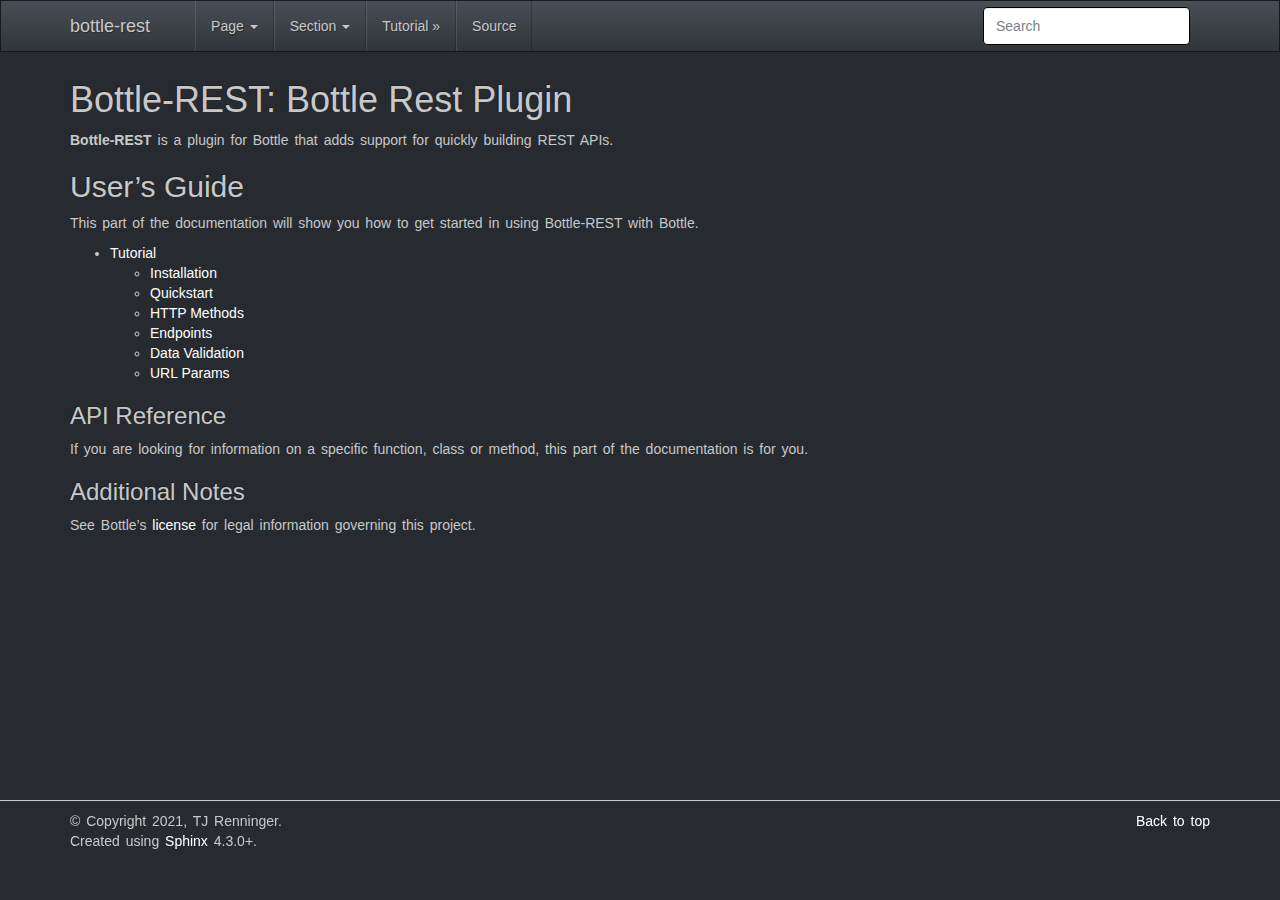
<file: docs/_build/html/index.html>
<!DOCTYPE html>

<html>
  <head>
    <meta charset="utf-8" />
    <meta name="viewport" content="width=device-width, initial-scale=1.0" /><meta name="generator" content="Docutils 0.17.1: http://docutils.sourceforge.net/" />

    <title>Bottle-REST: Bottle Rest Plugin &#8212; bottle-rest  documentation</title>
    <link rel="stylesheet" type="text/css" href="_static/pygments.css" />
    <link rel="stylesheet" type="text/css" href="_static/bootstrap-sphinx.css" />
    <link rel="stylesheet" type="text/css" href="_static/style.css" />
    <script data-url_root="./" id="documentation_options" src="_static/documentation_options.js"></script>
    <script src="_static/jquery.js"></script>
    <script src="_static/underscore.js"></script>
    <script src="_static/doctools.js"></script>
    <link rel="index" title="Index" href="genindex.html" />
    <link rel="search" title="Search" href="search.html" />
    <link rel="next" title="Tutorial" href="tutorial.html" />
<meta charset='utf-8'>
<meta http-equiv='X-UA-Compatible' content='IE=edge,chrome=1'>
<meta name='viewport' content='width=device-width, initial-scale=1.0, maximum-scale=1'>
<meta name="apple-mobile-web-app-capable" content="yes">
<script type="text/javascript" src="_static/js/jquery-1.12.4.min.js "></script>
<script type="text/javascript" src="_static/js/jquery-fix.js "></script>
<script type="text/javascript" src="_static/bootstrap-3.4.1/js/bootstrap.min.js "></script>
<script type="text/javascript" src="_static/bootstrap-sphinx.js "></script>

  </head><body>

  <div id="navbar" class="navbar navbar-default navbar-fixed-top">
    <div class="container">
      <div class="navbar-header">
        <!-- .btn-navbar is used as the toggle for collapsed navbar content -->
        <button type="button" class="navbar-toggle" data-toggle="collapse" data-target=".nav-collapse">
          <span class="icon-bar"></span>
          <span class="icon-bar"></span>
          <span class="icon-bar"></span>
        </button>
        <a class="navbar-brand" href="#">
          bottle-rest</a>
        <span class="navbar-text navbar-version pull-left"><b></b></span>
      </div>

        <div class="collapse navbar-collapse nav-collapse">
          <ul class="nav navbar-nav">
            
            
              <li class="dropdown globaltoc-container">
  <a role="button"
     id="dLabelGlobalToc"
     data-toggle="dropdown"
     data-target="#"
     href="#">Page <b class="caret"></b></a>
  <ul class="dropdown-menu globaltoc"
      role="menu"
      aria-labelledby="dLabelGlobalToc"><ul>
<li class="toctree-l1"><a class="reference internal" href="tutorial.html">Tutorial</a></li>
</ul>
</ul>
</li>
              
                <li class="dropdown">
  <a role="button"
     id="dLabelLocalToc"
     data-toggle="dropdown"
     data-target="#"
     href="#">Section <b class="caret"></b></a>
  <ul class="dropdown-menu localtoc"
      role="menu"
      aria-labelledby="dLabelLocalToc"><ul>
<li><a class="reference internal" href="#">Bottle-REST: Bottle Rest Plugin</a><ul>
<li><a class="reference internal" href="#user-s-guide">User’s Guide</a><ul>
<li><a class="reference internal" href="#api-reference">API Reference</a></li>
<li><a class="reference internal" href="#additional-notes">Additional Notes</a></li>
</ul>
</li>
</ul>
</li>
</ul>
</ul>
</li>
              
            
            
              
                
  <li>
    <a href="tutorial.html" title="Next Chapter: Tutorial"><span class="glyphicon glyphicon-chevron-right visible-sm"></span><span class="hidden-sm hidden-tablet">Tutorial &raquo;</span>
    </a>
  </li>
              
            
            
            
            
              <li class="hidden-sm">
<div id="sourcelink">
  <a href="_sources/index.rst.txt"
     rel="nofollow">Source</a>
</div></li>
            
          </ul>

          
            
<form class="navbar-form navbar-right" action="search.html" method="get">
 <div class="form-group">
  <input type="text" name="q" class="form-control" placeholder="Search" />
 </div>
  <input type="hidden" name="check_keywords" value="yes" />
  <input type="hidden" name="area" value="default" />
</form>
          
        </div>
    </div>
  </div>

<div class="container">
  <div class="row">
    <div class="body col-md-12 content" role="main">
      
  <section id="bottle-rest-bottle-rest-plugin">
<h1>Bottle-REST: Bottle Rest Plugin<a class="headerlink" href="#bottle-rest-bottle-rest-plugin" title="Permalink to this headline">¶</a></h1>
<p class="linemarker linemarker-9"><strong>Bottle-REST</strong> is a plugin for Bottle that adds support for quickly building REST APIs.</p>
<section id="user-s-guide">
<h2>User’s Guide<a class="headerlink" href="#user-s-guide" title="Permalink to this headline">¶</a></h2>
<p class="linemarker linemarker-14">This part of the documentation will show you how to get started in using
Bottle-REST with Bottle.</p>
<div class="toctree-wrapper compound">
<ul>
<li class="toctree-l1"><a class="reference internal" href="tutorial.html">Tutorial</a><ul>
<li class="toctree-l2"><a class="reference internal" href="tutorial.html#installation">Installation</a></li>
<li class="toctree-l2"><a class="reference internal" href="tutorial.html#quickstart">Quickstart</a></li>
<li class="toctree-l2"><a class="reference internal" href="tutorial.html#http-methods">HTTP Methods</a></li>
<li class="toctree-l2"><a class="reference internal" href="tutorial.html#endpoints">Endpoints</a></li>
<li class="toctree-l2"><a class="reference internal" href="tutorial.html#data-validation">Data Validation</a></li>
<li class="toctree-l2"><a class="reference internal" href="tutorial.html#url-params">URL Params</a></li>
</ul>
</li>
</ul>
</div>
<section id="api-reference">
<h3>API Reference<a class="headerlink" href="#api-reference" title="Permalink to this headline">¶</a></h3>
<p class="linemarker linemarker-25">If you are looking for information on a specific function, class or
method, this part of the documentation is for you.</p>
<div class="toctree-wrapper compound">
</div>
</section>
<section id="additional-notes">
<h3>Additional Notes<a class="headerlink" href="#additional-notes" title="Permalink to this headline">¶</a></h3>
<p class="linemarker linemarker-36">See Bottle’s <a class="reference external" href="https://bottlepy.org/docs/dev/#license">license</a> for legal information governing this project.</p>
<div class="toctree-wrapper compound">
</div>
</section>
</section>
</section>


    </div>
      
  </div>
</div>
<footer class="footer">
  <div class="container">
    <p class="pull-right">
      <a href="#">Back to top</a>
      
    </p>
    <p>
        &copy; Copyright 2021, TJ Renninger.<br/>
      Created using <a href="http://sphinx-doc.org/">Sphinx</a> 4.3.0+.<br/>
    </p>
  </div>
</footer>
  </body>
</html>
</file>
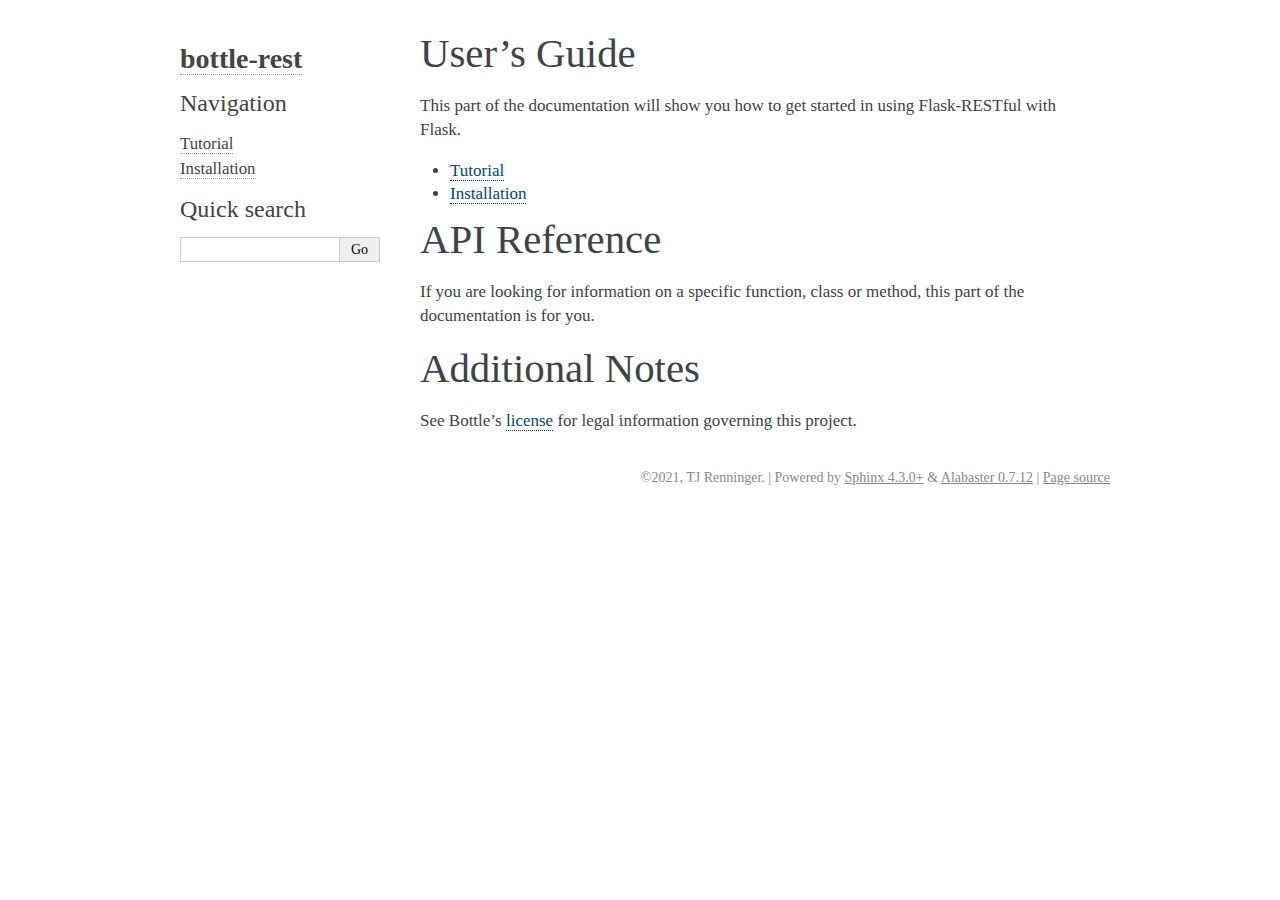
<file: docs/_build/html/contents.html>
<!DOCTYPE html>

<html>
  <head>
    <meta charset="utf-8" />
    <meta name="viewport" content="width=device-width, initial-scale=1.0" /><meta name="generator" content="Docutils 0.17.1: http://docutils.sourceforge.net/" />

    <title>User’s Guide &#8212; bottle-rest  documentation</title>
    <link rel="stylesheet" type="text/css" href="_static/pygments.css" />
    <link rel="stylesheet" type="text/css" href="_static/alabaster.css" />
    <script data-url_root="./" id="documentation_options" src="_static/documentation_options.js"></script>
    <script src="_static/jquery.js"></script>
    <script src="_static/underscore.js"></script>
    <script src="_static/doctools.js"></script>
    <link rel="index" title="Index" href="genindex.html" />
    <link rel="search" title="Search" href="search.html" />
   
  <link rel="stylesheet" href="_static/custom.css" type="text/css" />
  
  
  <meta name="viewport" content="width=device-width, initial-scale=0.9, maximum-scale=0.9" />

  </head><body>
  

    <div class="document">
      <div class="documentwrapper">
        <div class="bodywrapper">
          

          <div class="body" role="main">
            
  <section id="user-s-guide">
<h1>User’s Guide<a class="headerlink" href="#user-s-guide" title="Permalink to this headline">¶</a></h1>
<p>This part of the documentation will show you how to get started in using
Flask-RESTful with Flask.</p>
<div class="toctree-wrapper compound">
<ul>
<li class="toctree-l1"><a class="reference internal" href="tutorial.html">Tutorial</a></li>
<li class="toctree-l1"><a class="reference internal" href="tutorial.html#installation">Installation</a></li>
</ul>
</div>
</section>
<section id="api-reference">
<h1>API Reference<a class="headerlink" href="#api-reference" title="Permalink to this headline">¶</a></h1>
<p>If you are looking for information on a specific function, class or
method, this part of the documentation is for you.</p>
<div class="toctree-wrapper compound">
</div>
</section>
<section id="additional-notes">
<h1>Additional Notes<a class="headerlink" href="#additional-notes" title="Permalink to this headline">¶</a></h1>
<p>See Bottle’s <a class="reference external" href="https://bottlepy.org/docs/dev/#license">license</a> for legal information governing this project.</p>
<div class="toctree-wrapper compound">
</div>
</section>


          </div>
          
        </div>
      </div>
      <div class="sphinxsidebar" role="navigation" aria-label="main navigation">
        <div class="sphinxsidebarwrapper">
<h1 class="logo"><a href="index.html">bottle-rest</a></h1>








<h3>Navigation</h3>
<ul>
<li class="toctree-l1"><a class="reference internal" href="tutorial.html">Tutorial</a></li>
<li class="toctree-l1"><a class="reference internal" href="tutorial.html#installation">Installation</a></li>
</ul>

<div class="relations">
<h3>Related Topics</h3>
<ul>
  <li><a href="index.html">Documentation overview</a><ul>
  </ul></li>
</ul>
</div>
<div id="searchbox" style="display: none" role="search">
  <h3 id="searchlabel">Quick search</h3>
    <div class="searchformwrapper">
    <form class="search" action="search.html" method="get">
      <input type="text" name="q" aria-labelledby="searchlabel" autocomplete="off" autocorrect="off" autocapitalize="off" spellcheck="false"/>
      <input type="submit" value="Go" />
    </form>
    </div>
</div>
<script>$('#searchbox').show(0);</script>








        </div>
      </div>
      <div class="clearer"></div>
    </div>
    <div class="footer">
      &copy;2021, TJ Renninger.
      
      |
      Powered by <a href="http://sphinx-doc.org/">Sphinx 4.3.0+</a>
      &amp; <a href="https://github.com/bitprophet/alabaster">Alabaster 0.7.12</a>
      
      |
      <a href="_sources/contents.rst.txt"
          rel="nofollow">Page source</a>
    </div>

    

    
  </body>
</html>
</file>
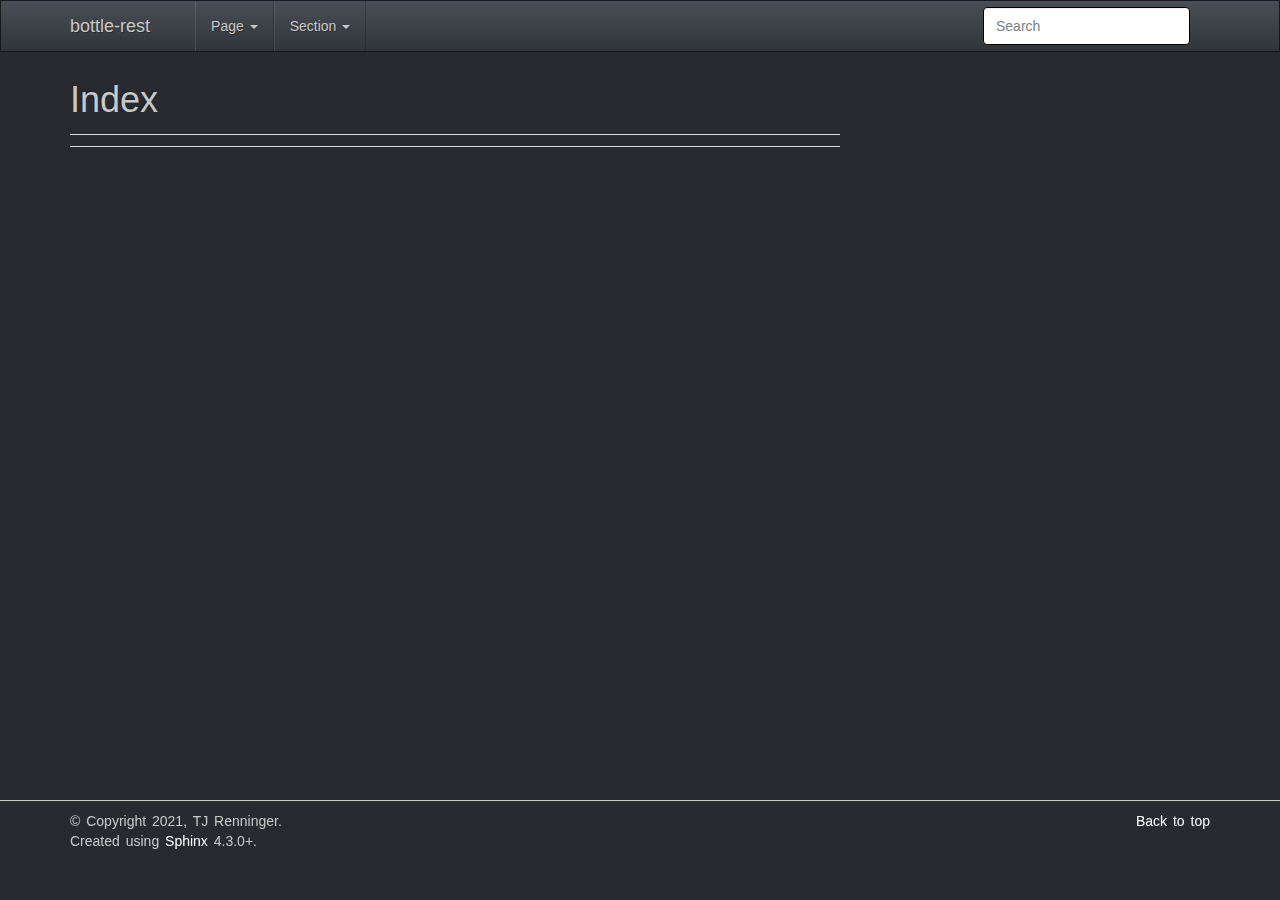
<file: docs/_build/html/genindex.html>
<!DOCTYPE html>

<html>
  <head>
    <meta charset="utf-8" />
    <meta name="viewport" content="width=device-width, initial-scale=1.0" />
    <title>Index &#8212; bottle-rest  documentation</title>
    <link rel="stylesheet" type="text/css" href="_static/pygments.css" />
    <link rel="stylesheet" type="text/css" href="_static/bootstrap-sphinx.css" />
    <link rel="stylesheet" type="text/css" href="_static/style.css" />
    <script data-url_root="./" id="documentation_options" src="_static/documentation_options.js"></script>
    <script src="_static/jquery.js"></script>
    <script src="_static/underscore.js"></script>
    <script src="_static/doctools.js"></script>
    <link rel="index" title="Index" href="#" />
    <link rel="search" title="Search" href="search.html" />
<meta charset='utf-8'>
<meta http-equiv='X-UA-Compatible' content='IE=edge,chrome=1'>
<meta name='viewport' content='width=device-width, initial-scale=1.0, maximum-scale=1'>
<meta name="apple-mobile-web-app-capable" content="yes">
<script type="text/javascript" src="_static/js/jquery-1.12.4.min.js "></script>
<script type="text/javascript" src="_static/js/jquery-fix.js "></script>
<script type="text/javascript" src="_static/bootstrap-3.4.1/js/bootstrap.min.js "></script>
<script type="text/javascript" src="_static/bootstrap-sphinx.js "></script>

  </head><body>

  <div id="navbar" class="navbar navbar-default navbar-fixed-top">
    <div class="container">
      <div class="navbar-header">
        <!-- .btn-navbar is used as the toggle for collapsed navbar content -->
        <button type="button" class="navbar-toggle" data-toggle="collapse" data-target=".nav-collapse">
          <span class="icon-bar"></span>
          <span class="icon-bar"></span>
          <span class="icon-bar"></span>
        </button>
        <a class="navbar-brand" href="index.html">
          bottle-rest</a>
        <span class="navbar-text navbar-version pull-left"><b></b></span>
      </div>

        <div class="collapse navbar-collapse nav-collapse">
          <ul class="nav navbar-nav">
            
            
              <li class="dropdown globaltoc-container">
  <a role="button"
     id="dLabelGlobalToc"
     data-toggle="dropdown"
     data-target="#"
     href="index.html">Page <b class="caret"></b></a>
  <ul class="dropdown-menu globaltoc"
      role="menu"
      aria-labelledby="dLabelGlobalToc"><ul>
<li class="toctree-l1"><a class="reference internal" href="tutorial.html">Tutorial</a></li>
</ul>
</ul>
</li>
              
                <li class="dropdown">
  <a role="button"
     id="dLabelLocalToc"
     data-toggle="dropdown"
     data-target="#"
     href="#">Section <b class="caret"></b></a>
  <ul class="dropdown-menu localtoc"
      role="menu"
      aria-labelledby="dLabelLocalToc"></ul>
</li>
              
            
            
              
                
              
            
            
            
            
              <li class="hidden-sm"></li>
            
          </ul>

          
            
<form class="navbar-form navbar-right" action="search.html" method="get">
 <div class="form-group">
  <input type="text" name="q" class="form-control" placeholder="Search" />
 </div>
  <input type="hidden" name="check_keywords" value="yes" />
  <input type="hidden" name="area" value="default" />
</form>
          
        </div>
    </div>
  </div>

<div class="container">
  <div class="row">
    <div class="body col-md-12 content" role="main">
      

<h1 id="index">Index</h1>

<div class="genindex-jumpbox">
 
</div>


    </div>
      
  </div>
</div>
<footer class="footer">
  <div class="container">
    <p class="pull-right">
      <a href="#">Back to top</a>
      
    </p>
    <p>
        &copy; Copyright 2021, TJ Renninger.<br/>
      Created using <a href="http://sphinx-doc.org/">Sphinx</a> 4.3.0+.<br/>
    </p>
  </div>
</footer>
  </body>
</html>
</file>
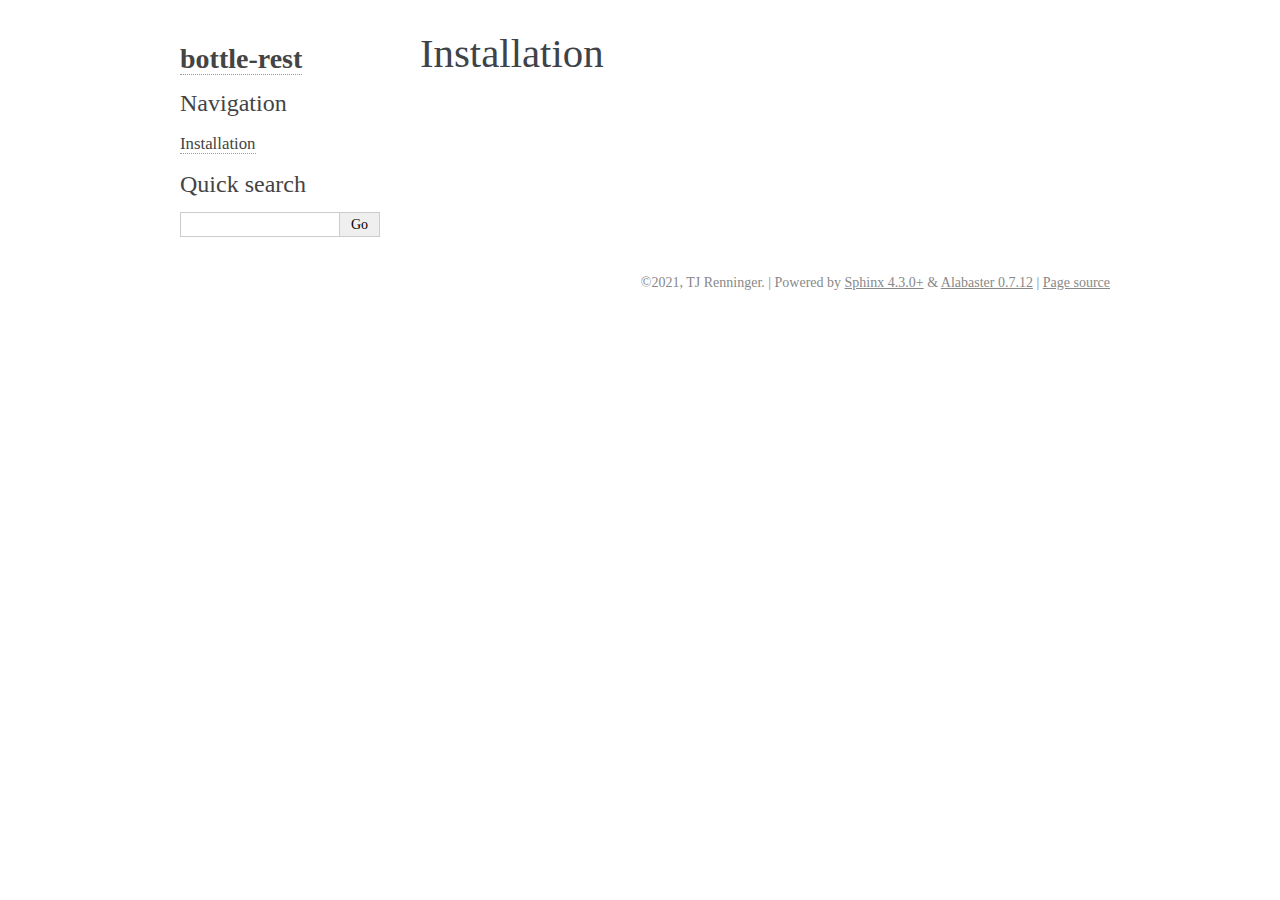
<file: docs/_build/html/installation.html>
<!DOCTYPE html>

<html>
  <head>
    <meta charset="utf-8" />
    <meta name="viewport" content="width=device-width, initial-scale=1.0" /><meta name="generator" content="Docutils 0.17.1: http://docutils.sourceforge.net/" />

    <title>Installation &#8212; bottle-rest  documentation</title>
    <link rel="stylesheet" type="text/css" href="_static/pygments.css" />
    <link rel="stylesheet" type="text/css" href="_static/alabaster.css" />
    <script data-url_root="./" id="documentation_options" src="_static/documentation_options.js"></script>
    <script src="_static/jquery.js"></script>
    <script src="_static/underscore.js"></script>
    <script src="_static/doctools.js"></script>
    <link rel="index" title="Index" href="genindex.html" />
    <link rel="search" title="Search" href="search.html" />
    <link rel="prev" title="Bottle-REST: Bottle Rest Plugin" href="index.html" />
   
  <link rel="stylesheet" href="_static/custom.css" type="text/css" />
  
  
  <meta name="viewport" content="width=device-width, initial-scale=0.9, maximum-scale=0.9" />

  </head><body>
  

    <div class="document">
      <div class="documentwrapper">
        <div class="bodywrapper">
          

          <div class="body" role="main">
            
  <section id="installation">
<h1>Installation<a class="headerlink" href="#installation" title="Permalink to this headline">¶</a></h1>
</section>


          </div>
          
        </div>
      </div>
      <div class="sphinxsidebar" role="navigation" aria-label="main navigation">
        <div class="sphinxsidebarwrapper">
<h1 class="logo"><a href="index.html">bottle-rest</a></h1>








<h3>Navigation</h3>
<ul class="current">
<li class="toctree-l1 current"><a class="current reference internal" href="#">Installation</a></li>
</ul>

<div class="relations">
<h3>Related Topics</h3>
<ul>
  <li><a href="index.html">Documentation overview</a><ul>
      <li>Previous: <a href="index.html" title="previous chapter">Bottle-REST: Bottle Rest Plugin</a></li>
  </ul></li>
</ul>
</div>
<div id="searchbox" style="display: none" role="search">
  <h3 id="searchlabel">Quick search</h3>
    <div class="searchformwrapper">
    <form class="search" action="search.html" method="get">
      <input type="text" name="q" aria-labelledby="searchlabel" autocomplete="off" autocorrect="off" autocapitalize="off" spellcheck="false"/>
      <input type="submit" value="Go" />
    </form>
    </div>
</div>
<script>$('#searchbox').show(0);</script>








        </div>
      </div>
      <div class="clearer"></div>
    </div>
    <div class="footer">
      &copy;2021, TJ Renninger.
      
      |
      Powered by <a href="http://sphinx-doc.org/">Sphinx 4.3.0+</a>
      &amp; <a href="https://github.com/bitprophet/alabaster">Alabaster 0.7.12</a>
      
      |
      <a href="_sources/installation.rst.txt"
          rel="nofollow">Page source</a>
    </div>

    

    
  </body>
</html>
</file>
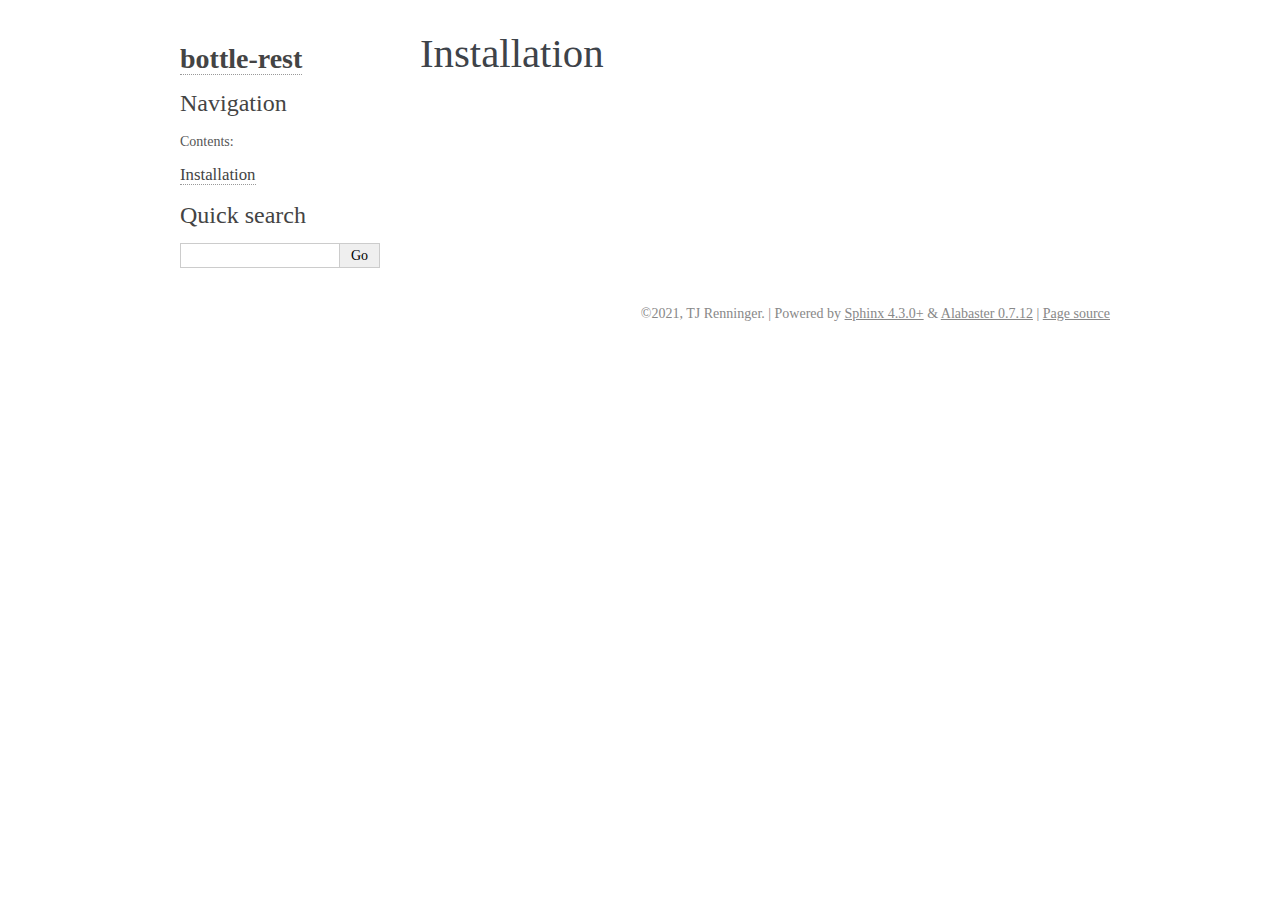
<file: docs/_build/html/Installation.html>
<!DOCTYPE html>

<html>
  <head>
    <meta charset="utf-8" />
    <meta name="viewport" content="width=device-width, initial-scale=1.0" /><meta name="generator" content="Docutils 0.17.1: http://docutils.sourceforge.net/" />

    <title>Installation &#8212; bottle-rest  documentation</title>
    <link rel="stylesheet" type="text/css" href="_static/pygments.css" />
    <link rel="stylesheet" type="text/css" href="_static/alabaster.css" />
    <script data-url_root="./" id="documentation_options" src="_static/documentation_options.js"></script>
    <script src="_static/jquery.js"></script>
    <script src="_static/underscore.js"></script>
    <script src="_static/doctools.js"></script>
    <link rel="index" title="Index" href="genindex.html" />
    <link rel="search" title="Search" href="search.html" />
    <link rel="prev" title="Bottle-REST: Bottle Rest Pluging" href="index.html" />
   
  <link rel="stylesheet" href="_static/custom.css" type="text/css" />
  
  
  <meta name="viewport" content="width=device-width, initial-scale=0.9, maximum-scale=0.9" />

  </head><body>
  

    <div class="document">
      <div class="documentwrapper">
        <div class="bodywrapper">
          

          <div class="body" role="main">
            
  <section id="installation">
<h1>Installation<a class="headerlink" href="#installation" title="Permalink to this headline">¶</a></h1>
</section>


          </div>
          
        </div>
      </div>
      <div class="sphinxsidebar" role="navigation" aria-label="main navigation">
        <div class="sphinxsidebarwrapper">
<h1 class="logo"><a href="index.html">bottle-rest</a></h1>








<h3>Navigation</h3>
<p class="caption" role="heading"><span class="caption-text">Contents:</span></p>
<ul class="current">
<li class="toctree-l1 current"><a class="current reference internal" href="#">Installation</a></li>
</ul>

<div class="relations">
<h3>Related Topics</h3>
<ul>
  <li><a href="index.html">Documentation overview</a><ul>
      <li>Previous: <a href="index.html" title="previous chapter">Bottle-REST: Bottle Rest Pluging</a></li>
  </ul></li>
</ul>
</div>
<div id="searchbox" style="display: none" role="search">
  <h3 id="searchlabel">Quick search</h3>
    <div class="searchformwrapper">
    <form class="search" action="search.html" method="get">
      <input type="text" name="q" aria-labelledby="searchlabel" autocomplete="off" autocorrect="off" autocapitalize="off" spellcheck="false"/>
      <input type="submit" value="Go" />
    </form>
    </div>
</div>
<script>$('#searchbox').show(0);</script>








        </div>
      </div>
      <div class="clearer"></div>
    </div>
    <div class="footer">
      &copy;2021, TJ Renninger.
      
      |
      Powered by <a href="http://sphinx-doc.org/">Sphinx 4.3.0+</a>
      &amp; <a href="https://github.com/bitprophet/alabaster">Alabaster 0.7.12</a>
      
      |
      <a href="_sources/Installation.rst.txt"
          rel="nofollow">Page source</a>
    </div>

    

    
  </body>
</html>
</file>
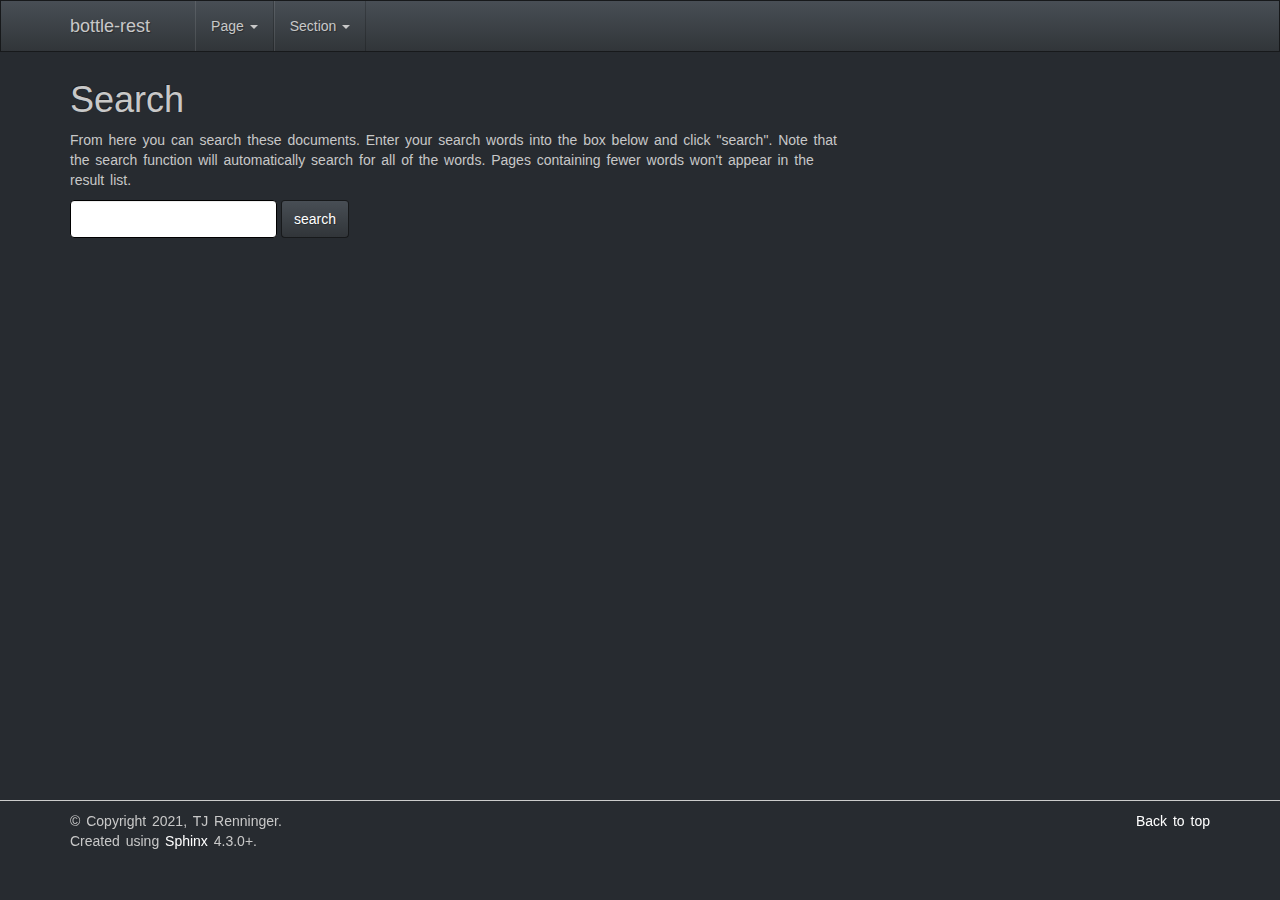
<file: docs/_build/html/search.html>
<!DOCTYPE html>

<html>
  <head>
    <meta charset="utf-8" />
    <meta name="viewport" content="width=device-width, initial-scale=1.0" />
    <title>Search &#8212; bottle-rest  documentation</title>
    <link rel="stylesheet" type="text/css" href="_static/pygments.css" />
    <link rel="stylesheet" type="text/css" href="_static/bootstrap-sphinx.css" />
    <link rel="stylesheet" type="text/css" href="_static/style.css" />
    <script data-url_root="./" id="documentation_options" src="_static/documentation_options.js"></script>
    <script src="_static/jquery.js"></script>
    <script src="_static/underscore.js"></script>
    <script src="_static/doctools.js"></script>
    <link rel="index" title="Index" href="genindex.html" />
    <link rel="search" title="Search" href="#" />
  <script type="text/javascript" src="_static/searchtools.js "></script>
  <script type="text/javascript" src="searchindex.js "></script>
  
  <script type="text/javascript" id="searchindexloader"></script>
  
<meta charset='utf-8'>
<meta http-equiv='X-UA-Compatible' content='IE=edge,chrome=1'>
<meta name='viewport' content='width=device-width, initial-scale=1.0, maximum-scale=1'>
<meta name="apple-mobile-web-app-capable" content="yes">
<script type="text/javascript" src="_static/js/jquery-1.12.4.min.js "></script>
<script type="text/javascript" src="_static/js/jquery-fix.js "></script>
<script type="text/javascript" src="_static/bootstrap-3.4.1/js/bootstrap.min.js "></script>
<script type="text/javascript" src="_static/bootstrap-sphinx.js "></script>


  </head><body>

  <div id="navbar" class="navbar navbar-default navbar-fixed-top">
    <div class="container">
      <div class="navbar-header">
        <!-- .btn-navbar is used as the toggle for collapsed navbar content -->
        <button type="button" class="navbar-toggle" data-toggle="collapse" data-target=".nav-collapse">
          <span class="icon-bar"></span>
          <span class="icon-bar"></span>
          <span class="icon-bar"></span>
        </button>
        <a class="navbar-brand" href="index.html">
          bottle-rest</a>
        <span class="navbar-text navbar-version pull-left"><b></b></span>
      </div>

        <div class="collapse navbar-collapse nav-collapse">
          <ul class="nav navbar-nav">
            
            
              <li class="dropdown globaltoc-container">
  <a role="button"
     id="dLabelGlobalToc"
     data-toggle="dropdown"
     data-target="#"
     href="index.html">Page <b class="caret"></b></a>
  <ul class="dropdown-menu globaltoc"
      role="menu"
      aria-labelledby="dLabelGlobalToc"><ul>
<li class="toctree-l1"><a class="reference internal" href="tutorial.html">Tutorial</a></li>
</ul>
</ul>
</li>
              
                <li class="dropdown">
  <a role="button"
     id="dLabelLocalToc"
     data-toggle="dropdown"
     data-target="#"
     href="#">Section <b class="caret"></b></a>
  <ul class="dropdown-menu localtoc"
      role="menu"
      aria-labelledby="dLabelLocalToc"></ul>
</li>
              
            
            
              
                
              
            
            
            
            
              <li class="hidden-sm"></li>
            
          </ul>

          
            
          
        </div>
    </div>
  </div>

<div class="container">
  <div class="row">
    <div class="body col-md-12 content" role="main">
      
  <h1 id="search-documentation">Search</h1>
  <div id="fallback" class="admonition warning">
  <script type="text/javascript">$('#fallback').hide();</script>
  <p>
    Please activate JavaScript to enable the search
    functionality.
  </p>
  </div>
  <p>
    From here you can search these documents. Enter your search
    words into the box below and click "search". Note that the search
    function will automatically search for all of the words. Pages
    containing fewer words won't appear in the result list.
  </p>

  
  <form class="form-inline" action="" method="get">
    <div class="form-group">
      <input type="text" class="form-control" name="q" value="" />
    </div>
    <input type="submit" class="btn btn-default" value="search" />
    <span id="search-progress" style="padding-left: 10px"></span>
  </form>
  

  
  <div id="search-results">
  
  </div>

    </div>
      
  </div>
</div>
<footer class="footer">
  <div class="container">
    <p class="pull-right">
      <a href="#">Back to top</a>
      
    </p>
    <p>
        &copy; Copyright 2021, TJ Renninger.<br/>
      Created using <a href="http://sphinx-doc.org/">Sphinx</a> 4.3.0+.<br/>
    </p>
  </div>
</footer>
  </body>
</html>
</file>
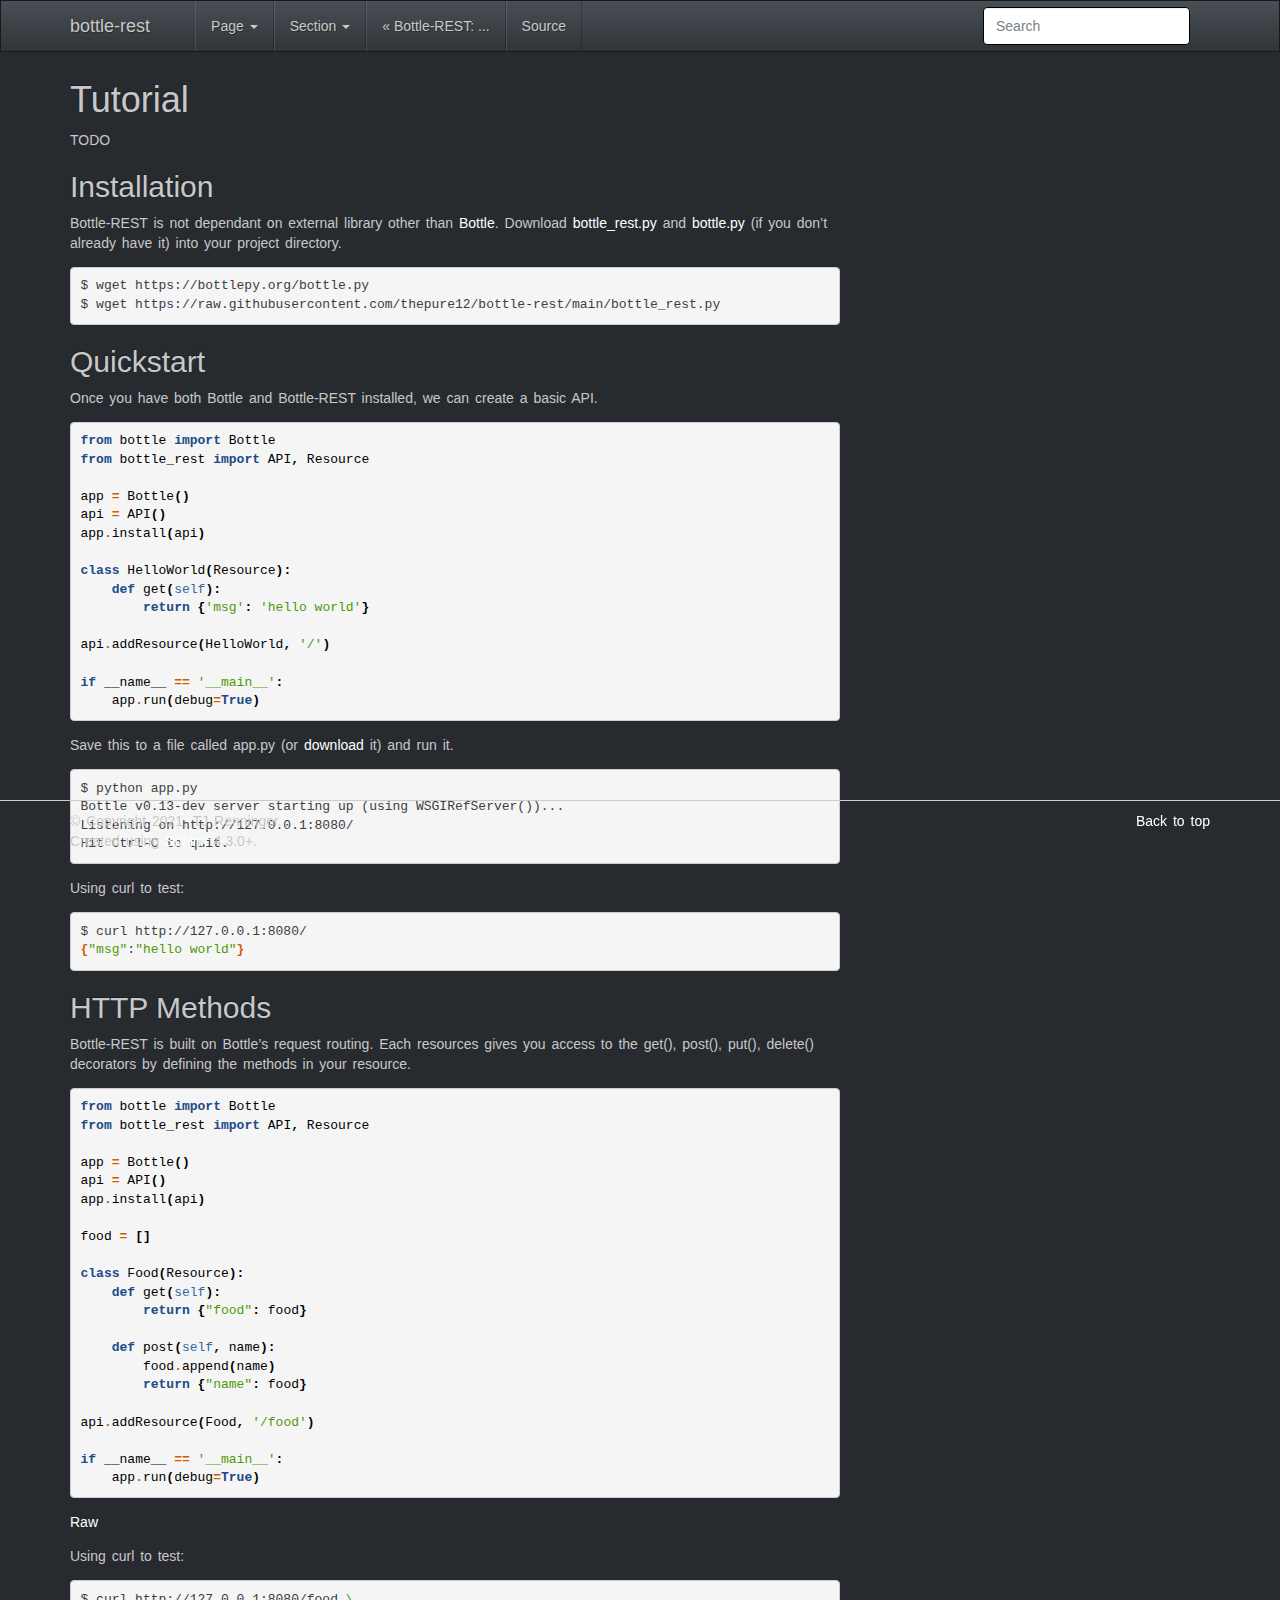
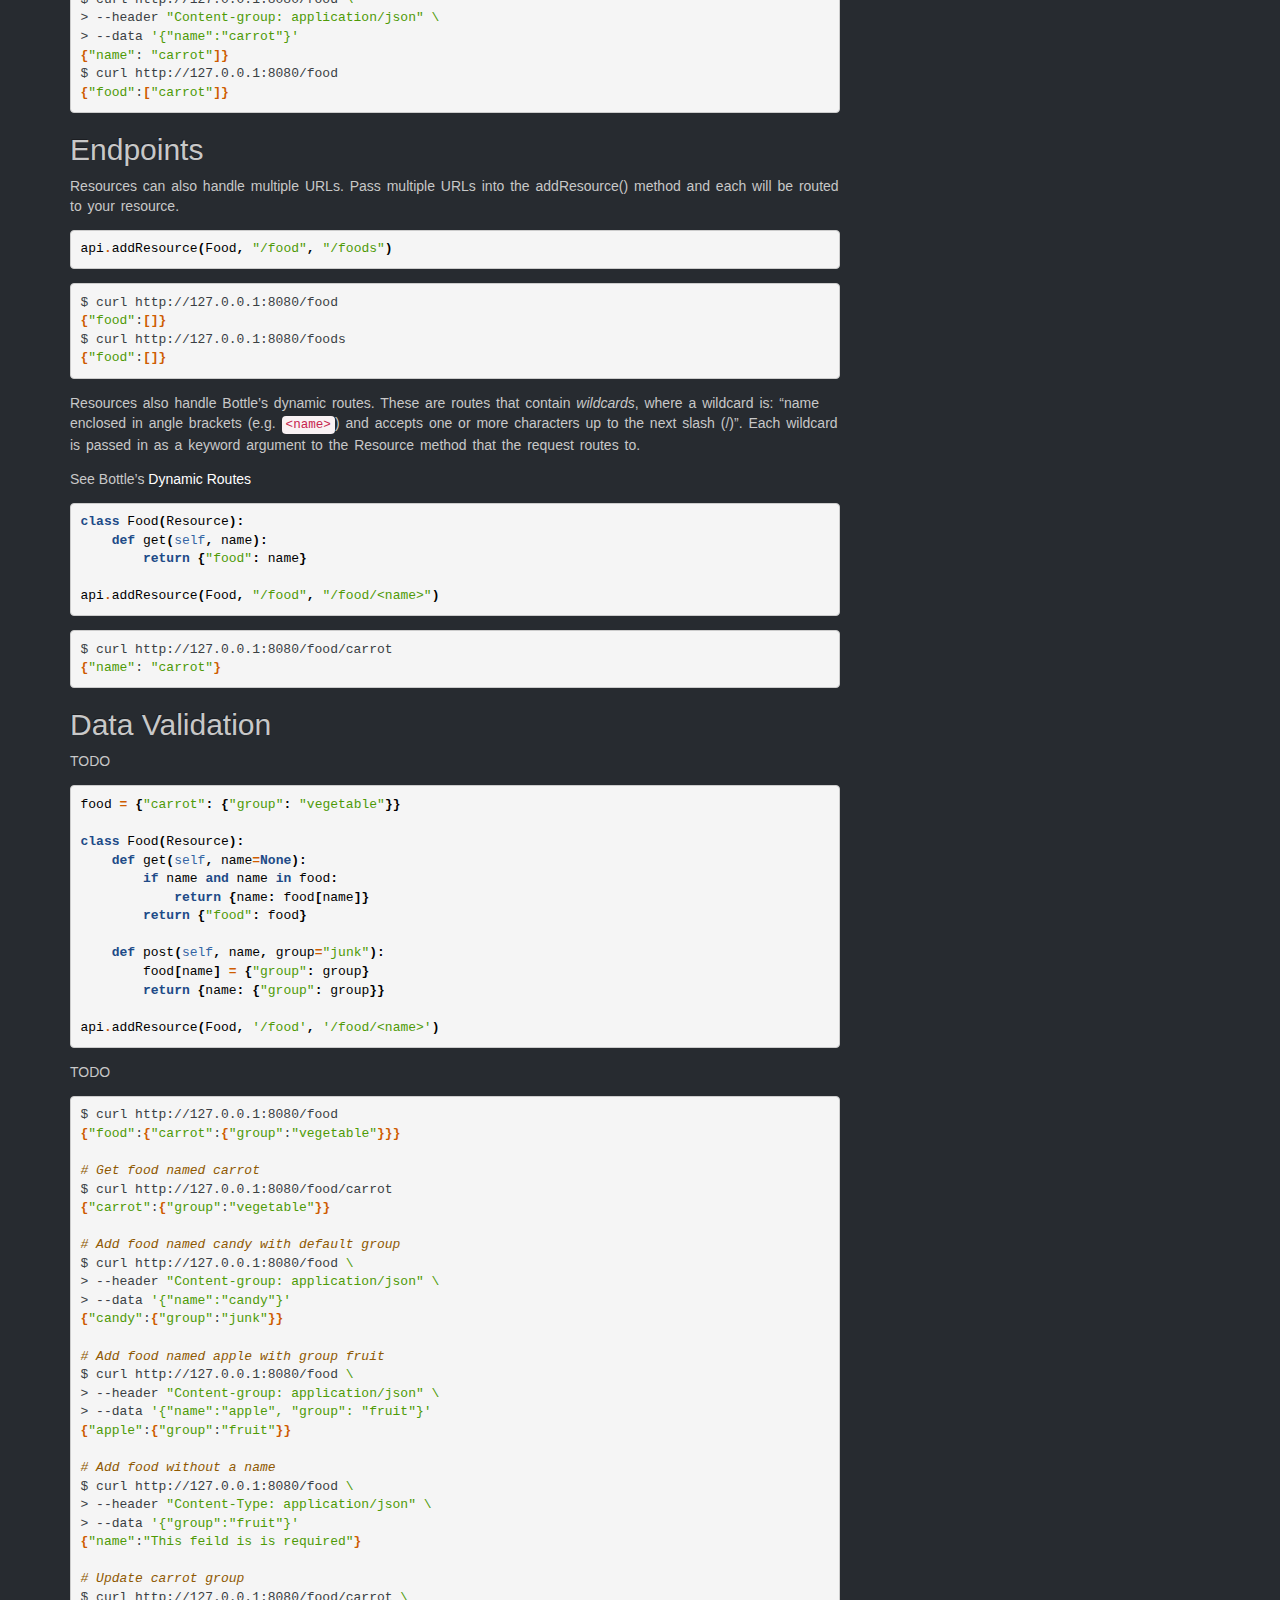
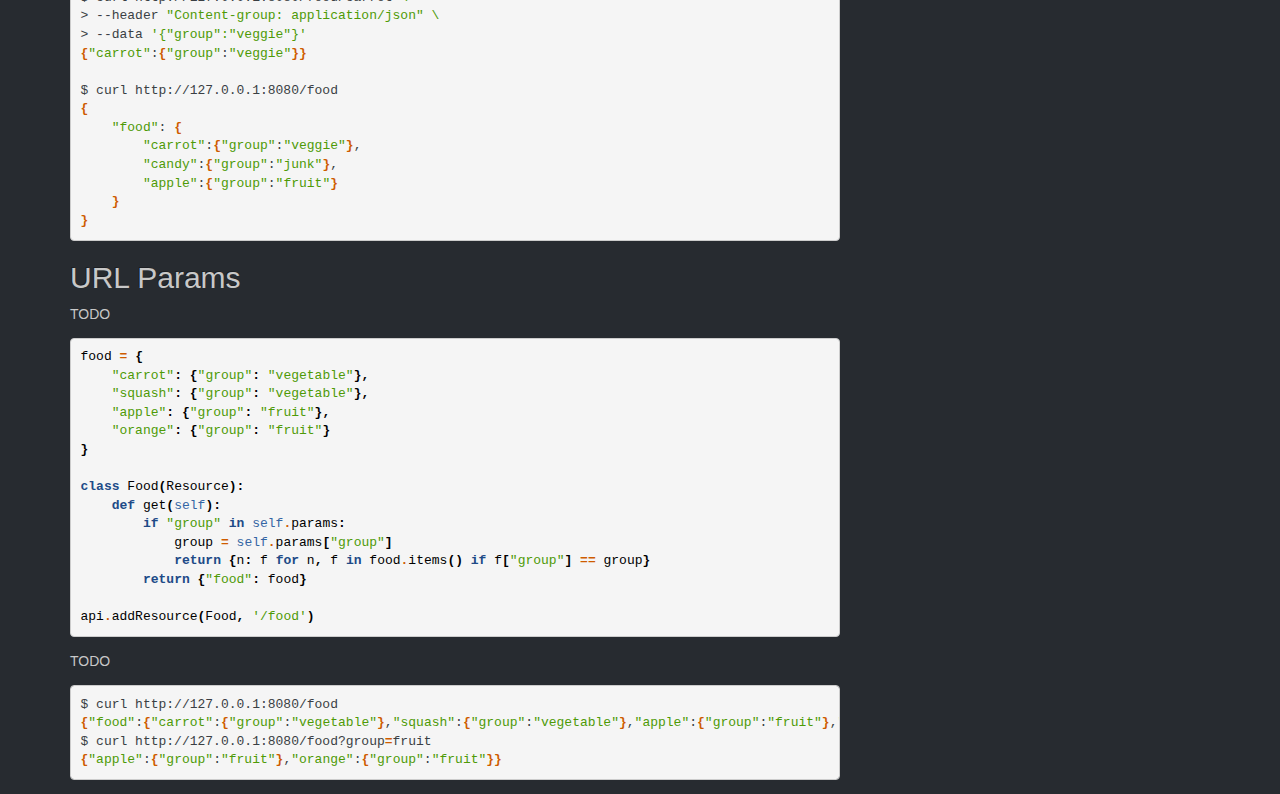
<file: docs/_build/html/tutorial.html>
<!DOCTYPE html>

<html>
  <head>
    <meta charset="utf-8" />
    <meta name="viewport" content="width=device-width, initial-scale=1.0" /><meta name="generator" content="Docutils 0.17.1: http://docutils.sourceforge.net/" />

    <title>Tutorial &#8212; bottle-rest  documentation</title>
    <link rel="stylesheet" type="text/css" href="_static/pygments.css" />
    <link rel="stylesheet" type="text/css" href="_static/bootstrap-sphinx.css" />
    <link rel="stylesheet" type="text/css" href="_static/style.css" />
    <script data-url_root="./" id="documentation_options" src="_static/documentation_options.js"></script>
    <script src="_static/jquery.js"></script>
    <script src="_static/underscore.js"></script>
    <script src="_static/doctools.js"></script>
    <link rel="index" title="Index" href="genindex.html" />
    <link rel="search" title="Search" href="search.html" />
    <link rel="prev" title="Bottle-REST: Bottle Rest Plugin" href="index.html" />
<meta charset='utf-8'>
<meta http-equiv='X-UA-Compatible' content='IE=edge,chrome=1'>
<meta name='viewport' content='width=device-width, initial-scale=1.0, maximum-scale=1'>
<meta name="apple-mobile-web-app-capable" content="yes">
<script type="text/javascript" src="_static/js/jquery-1.12.4.min.js "></script>
<script type="text/javascript" src="_static/js/jquery-fix.js "></script>
<script type="text/javascript" src="_static/bootstrap-3.4.1/js/bootstrap.min.js "></script>
<script type="text/javascript" src="_static/bootstrap-sphinx.js "></script>

  </head><body>

  <div id="navbar" class="navbar navbar-default navbar-fixed-top">
    <div class="container">
      <div class="navbar-header">
        <!-- .btn-navbar is used as the toggle for collapsed navbar content -->
        <button type="button" class="navbar-toggle" data-toggle="collapse" data-target=".nav-collapse">
          <span class="icon-bar"></span>
          <span class="icon-bar"></span>
          <span class="icon-bar"></span>
        </button>
        <a class="navbar-brand" href="index.html">
          bottle-rest</a>
        <span class="navbar-text navbar-version pull-left"><b></b></span>
      </div>

        <div class="collapse navbar-collapse nav-collapse">
          <ul class="nav navbar-nav">
            
            
              <li class="dropdown globaltoc-container">
  <a role="button"
     id="dLabelGlobalToc"
     data-toggle="dropdown"
     data-target="#"
     href="index.html">Page <b class="caret"></b></a>
  <ul class="dropdown-menu globaltoc"
      role="menu"
      aria-labelledby="dLabelGlobalToc"><ul class="current">
<li class="toctree-l1 current"><a class="current reference internal" href="#">Tutorial</a></li>
</ul>
</ul>
</li>
              
                <li class="dropdown">
  <a role="button"
     id="dLabelLocalToc"
     data-toggle="dropdown"
     data-target="#"
     href="#">Section <b class="caret"></b></a>
  <ul class="dropdown-menu localtoc"
      role="menu"
      aria-labelledby="dLabelLocalToc"><ul>
<li><a class="reference internal" href="#">Tutorial</a><ul>
<li><a class="reference internal" href="#installation">Installation</a></li>
<li><a class="reference internal" href="#quickstart">Quickstart</a></li>
<li><a class="reference internal" href="#http-methods">HTTP Methods</a></li>
<li><a class="reference internal" href="#endpoints">Endpoints</a></li>
<li><a class="reference internal" href="#data-validation">Data Validation</a></li>
<li><a class="reference internal" href="#url-params">URL Params</a></li>
</ul>
</li>
</ul>
</ul>
</li>
              
            
            
              
                
  <li>
    <a href="index.html" title="Previous Chapter: Bottle-REST: Bottle Rest Plugin"><span class="glyphicon glyphicon-chevron-left visible-sm"></span><span class="hidden-sm hidden-tablet">&laquo; Bottle-REST: ...</span>
    </a>
  </li>
              
            
            
            
            
              <li class="hidden-sm">
<div id="sourcelink">
  <a href="_sources/tutorial.rst.txt"
     rel="nofollow">Source</a>
</div></li>
            
          </ul>

          
            
<form class="navbar-form navbar-right" action="search.html" method="get">
 <div class="form-group">
  <input type="text" name="q" class="form-control" placeholder="Search" />
 </div>
  <input type="hidden" name="check_keywords" value="yes" />
  <input type="hidden" name="area" value="default" />
</form>
          
        </div>
    </div>
  </div>

<div class="container">
  <div class="row">
    <div class="body col-md-12 content" role="main">
      
  <section id="tutorial">
<h1>Tutorial<a class="headerlink" href="#tutorial" title="Permalink to this headline">¶</a></h1>
<p class="linemarker linemarker-4">TODO</p>
<section id="installation">
<h2>Installation<a class="headerlink" href="#installation" title="Permalink to this headline">¶</a></h2>
<p class="linemarker linemarker-8">Bottle-REST is not dependant on external library other than <a class="reference external" href="https://bottlepy.org/">Bottle</a>. Download
<a class="reference external" href="https://raw.githubusercontent.com/thepure12/bottle-rest/main/bottle_rest.py">bottle_rest.py</a>
and <a class="reference external" href="https://bottlepy.org/bottle.py">bottle.py</a> (if you don’t already have it) into your project directory.</p>
<div class="highlight-bash notranslate"><div class="highlight"><pre><span></span>$ wget https://bottlepy.org/bottle.py
$ wget https://raw.githubusercontent.com/thepure12/bottle-rest/main/bottle_rest.py
</pre></div>
</div>
</section>
<section id="quickstart">
<h2>Quickstart<a class="headerlink" href="#quickstart" title="Permalink to this headline">¶</a></h2>
<p class="linemarker linemarker-19">Once you have both Bottle and Bottle-REST installed, we can create a basic API.</p>
<div class="highlight-python notranslate"><div class="highlight"><pre><span></span><span class="kn">from</span> <span class="nn">bottle</span> <span class="kn">import</span> <span class="n">Bottle</span>
<span class="kn">from</span> <span class="nn">bottle_rest</span> <span class="kn">import</span> <span class="n">API</span><span class="p">,</span> <span class="n">Resource</span>

<span class="n">app</span> <span class="o">=</span> <span class="n">Bottle</span><span class="p">()</span>
<span class="n">api</span> <span class="o">=</span> <span class="n">API</span><span class="p">()</span>
<span class="n">app</span><span class="o">.</span><span class="n">install</span><span class="p">(</span><span class="n">api</span><span class="p">)</span>

<span class="k">class</span> <span class="nc">HelloWorld</span><span class="p">(</span><span class="n">Resource</span><span class="p">):</span>
    <span class="k">def</span> <span class="nf">get</span><span class="p">(</span><span class="bp">self</span><span class="p">):</span>
        <span class="k">return</span> <span class="p">{</span><span class="s1">&#39;msg&#39;</span><span class="p">:</span> <span class="s1">&#39;hello world&#39;</span><span class="p">}</span>

<span class="n">api</span><span class="o">.</span><span class="n">addResource</span><span class="p">(</span><span class="n">HelloWorld</span><span class="p">,</span> <span class="s1">&#39;/&#39;</span><span class="p">)</span>

<span class="k">if</span> <span class="vm">__name__</span> <span class="o">==</span> <span class="s1">&#39;__main__&#39;</span><span class="p">:</span>
    <span class="n">app</span><span class="o">.</span><span class="n">run</span><span class="p">(</span><span class="n">debug</span><span class="o">=</span><span class="kc">True</span><span class="p">)</span>
</pre></div>
</div>
<p class="linemarker linemarker-39">Save this to a file called app.py (or
<a class="reference external" href="https://raw.githubusercontent.com/thepure12/bottle-rest/main/examples/hello-world/app.py">download</a> it) and run it.</p>
<div class="highlight-default notranslate"><div class="highlight"><pre><span></span>$ python app.py
Bottle v0.13-dev server starting up (using WSGIRefServer())...
Listening on http://127.0.0.1:8080/
Hit Ctrl-C to quit.
</pre></div>
</div>
<p class="linemarker linemarker-49">Using curl to test:</p>
<div class="highlight-bash notranslate"><div class="highlight"><pre><span></span>$ curl http://127.0.0.1:8080/
<span class="o">{</span><span class="s2">&quot;msg&quot;</span>:<span class="s2">&quot;hello world&quot;</span><span class="o">}</span>
</pre></div>
</div>
</section>
<section id="http-methods">
<h2>HTTP Methods<a class="headerlink" href="#http-methods" title="Permalink to this headline">¶</a></h2>
<p class="linemarker linemarker-58">Bottle-REST is built on Bottle’s request routing. Each resources gives you access
to the get(), post(), put(), delete() decorators by defining the methods in your resource.</p>
<div class="highlight-python notranslate"><div class="highlight"><pre><span></span><span class="kn">from</span> <span class="nn">bottle</span> <span class="kn">import</span> <span class="n">Bottle</span>
<span class="kn">from</span> <span class="nn">bottle_rest</span> <span class="kn">import</span> <span class="n">API</span><span class="p">,</span> <span class="n">Resource</span>

<span class="n">app</span> <span class="o">=</span> <span class="n">Bottle</span><span class="p">()</span>
<span class="n">api</span> <span class="o">=</span> <span class="n">API</span><span class="p">()</span>
<span class="n">app</span><span class="o">.</span><span class="n">install</span><span class="p">(</span><span class="n">api</span><span class="p">)</span>

<span class="n">food</span> <span class="o">=</span> <span class="p">[]</span>

<span class="k">class</span> <span class="nc">Food</span><span class="p">(</span><span class="n">Resource</span><span class="p">):</span>
    <span class="k">def</span> <span class="nf">get</span><span class="p">(</span><span class="bp">self</span><span class="p">):</span>
        <span class="k">return</span> <span class="p">{</span><span class="s2">&quot;food&quot;</span><span class="p">:</span> <span class="n">food</span><span class="p">}</span>

    <span class="k">def</span> <span class="nf">post</span><span class="p">(</span><span class="bp">self</span><span class="p">,</span> <span class="n">name</span><span class="p">):</span>
        <span class="n">food</span><span class="o">.</span><span class="n">append</span><span class="p">(</span><span class="n">name</span><span class="p">)</span>
        <span class="k">return</span> <span class="p">{</span><span class="s2">&quot;name&quot;</span><span class="p">:</span> <span class="n">food</span><span class="p">}</span>

<span class="n">api</span><span class="o">.</span><span class="n">addResource</span><span class="p">(</span><span class="n">Food</span><span class="p">,</span> <span class="s1">&#39;/food&#39;</span><span class="p">)</span>

<span class="k">if</span> <span class="vm">__name__</span> <span class="o">==</span> <span class="s1">&#39;__main__&#39;</span><span class="p">:</span>
    <span class="n">app</span><span class="o">.</span><span class="n">run</span><span class="p">(</span><span class="n">debug</span><span class="o">=</span><span class="kc">True</span><span class="p">)</span>
</pre></div>
</div>
<div class="line-block">
<div class="line"><a class="reference external" href="https://raw.githubusercontent.com/thepure12/bottle-rest/main/examples/routing/app.py">Raw</a></div>
</div>
<p class="linemarker linemarker-87">Using curl to test:</p>
<div class="highlight-bash notranslate"><div class="highlight"><pre><span></span>$ curl http://127.0.0.1:8080/food <span class="se">\</span>
&gt; --header <span class="s2">&quot;Content-group: application/json&quot;</span> <span class="se">\</span>
&gt; --data <span class="s1">&#39;{&quot;name&quot;:&quot;carrot&quot;}&#39;</span>
<span class="o">{</span><span class="s2">&quot;name&quot;</span>: <span class="s2">&quot;carrot&quot;</span><span class="o">]}</span>
$ curl http://127.0.0.1:8080/food
<span class="o">{</span><span class="s2">&quot;food&quot;</span>:<span class="o">[</span><span class="s2">&quot;carrot&quot;</span><span class="o">]}</span>
</pre></div>
</div>
</section>
<section id="endpoints">
<h2>Endpoints<a class="headerlink" href="#endpoints" title="Permalink to this headline">¶</a></h2>
<p class="linemarker linemarker-100">Resources can also handle multiple URLs. Pass multiple URLs into the addResource() method and
each will be routed to your resource.</p>
<div class="highlight-python notranslate"><div class="highlight"><pre><span></span><span class="n">api</span><span class="o">.</span><span class="n">addResource</span><span class="p">(</span><span class="n">Food</span><span class="p">,</span> <span class="s2">&quot;/food&quot;</span><span class="p">,</span> <span class="s2">&quot;/foods&quot;</span><span class="p">)</span>
</pre></div>
</div>
<div class="highlight-bash notranslate"><div class="highlight"><pre><span></span>$ curl http://127.0.0.1:8080/food
<span class="o">{</span><span class="s2">&quot;food&quot;</span>:<span class="o">[]}</span>
$ curl http://127.0.0.1:8080/foods
<span class="o">{</span><span class="s2">&quot;food&quot;</span>:<span class="o">[]}</span>
</pre></div>
</div>
<p class="linemarker linemarker-114">Resources also handle Bottle’s dynamic routes. These are routes that contain <em>wildcards</em>, where a wildcard  is:
“name enclosed in angle brackets (e.g. <code class="docutils literal notranslate"><span class="pre">&lt;name&gt;</span></code>) and accepts one or more characters up to the next slash (/)”.
Each wildcard is passed in as a keyword argument to the Resource method that the request routes to.</p>
<div class="line-block">
<div class="line">See Bottle’s <a class="reference external" href="https://bottlepy.org/docs/dev/tutorial.html#dynamic-routes">Dynamic Routes</a></div>
</div>
<div class="highlight-python notranslate"><div class="highlight"><pre><span></span><span class="k">class</span> <span class="nc">Food</span><span class="p">(</span><span class="n">Resource</span><span class="p">):</span>
    <span class="k">def</span> <span class="nf">get</span><span class="p">(</span><span class="bp">self</span><span class="p">,</span> <span class="n">name</span><span class="p">):</span>
        <span class="k">return</span> <span class="p">{</span><span class="s2">&quot;food&quot;</span><span class="p">:</span> <span class="n">name</span><span class="p">}</span>

<span class="n">api</span><span class="o">.</span><span class="n">addResource</span><span class="p">(</span><span class="n">Food</span><span class="p">,</span> <span class="s2">&quot;/food&quot;</span><span class="p">,</span> <span class="s2">&quot;/food/&lt;name&gt;&quot;</span><span class="p">)</span>
</pre></div>
</div>
<div class="highlight-bash notranslate"><div class="highlight"><pre><span></span>$ curl http://127.0.0.1:8080/food/carrot
<span class="o">{</span><span class="s2">&quot;name&quot;</span>: <span class="s2">&quot;carrot&quot;</span><span class="o">}</span>
</pre></div>
</div>
</section>
<section id="data-validation">
<h2>Data Validation<a class="headerlink" href="#data-validation" title="Permalink to this headline">¶</a></h2>
<p class="linemarker linemarker-135">TODO</p>
<div class="highlight-python notranslate"><div class="highlight"><pre><span></span><span class="n">food</span> <span class="o">=</span> <span class="p">{</span><span class="s2">&quot;carrot&quot;</span><span class="p">:</span> <span class="p">{</span><span class="s2">&quot;group&quot;</span><span class="p">:</span> <span class="s2">&quot;vegetable&quot;</span><span class="p">}}</span>

<span class="k">class</span> <span class="nc">Food</span><span class="p">(</span><span class="n">Resource</span><span class="p">):</span>
    <span class="k">def</span> <span class="nf">get</span><span class="p">(</span><span class="bp">self</span><span class="p">,</span> <span class="n">name</span><span class="o">=</span><span class="kc">None</span><span class="p">):</span>
        <span class="k">if</span> <span class="n">name</span> <span class="ow">and</span> <span class="n">name</span> <span class="ow">in</span> <span class="n">food</span><span class="p">:</span>
            <span class="k">return</span> <span class="p">{</span><span class="n">name</span><span class="p">:</span> <span class="n">food</span><span class="p">[</span><span class="n">name</span><span class="p">]}</span>
        <span class="k">return</span> <span class="p">{</span><span class="s2">&quot;food&quot;</span><span class="p">:</span> <span class="n">food</span><span class="p">}</span>

    <span class="k">def</span> <span class="nf">post</span><span class="p">(</span><span class="bp">self</span><span class="p">,</span> <span class="n">name</span><span class="p">,</span> <span class="n">group</span><span class="o">=</span><span class="s2">&quot;junk&quot;</span><span class="p">):</span>
        <span class="n">food</span><span class="p">[</span><span class="n">name</span><span class="p">]</span> <span class="o">=</span> <span class="p">{</span><span class="s2">&quot;group&quot;</span><span class="p">:</span> <span class="n">group</span><span class="p">}</span>
        <span class="k">return</span> <span class="p">{</span><span class="n">name</span><span class="p">:</span> <span class="p">{</span><span class="s2">&quot;group&quot;</span><span class="p">:</span> <span class="n">group</span><span class="p">}}</span>

<span class="n">api</span><span class="o">.</span><span class="n">addResource</span><span class="p">(</span><span class="n">Food</span><span class="p">,</span> <span class="s1">&#39;/food&#39;</span><span class="p">,</span> <span class="s1">&#39;/food/&lt;name&gt;&#39;</span><span class="p">)</span>
</pre></div>
</div>
<p class="linemarker linemarker-153">TODO</p>
<div class="highlight-bash notranslate"><div class="highlight"><pre><span></span>$ curl http://127.0.0.1:8080/food
<span class="o">{</span><span class="s2">&quot;food&quot;</span>:<span class="o">{</span><span class="s2">&quot;carrot&quot;</span>:<span class="o">{</span><span class="s2">&quot;group&quot;</span>:<span class="s2">&quot;vegetable&quot;</span><span class="o">}}}</span>

<span class="c1"># Get food named carrot</span>
$ curl http://127.0.0.1:8080/food/carrot
<span class="o">{</span><span class="s2">&quot;carrot&quot;</span>:<span class="o">{</span><span class="s2">&quot;group&quot;</span>:<span class="s2">&quot;vegetable&quot;</span><span class="o">}}</span>

<span class="c1"># Add food named candy with default group</span>
$ curl http://127.0.0.1:8080/food <span class="se">\</span>
&gt; --header <span class="s2">&quot;Content-group: application/json&quot;</span> <span class="se">\</span>
&gt; --data <span class="s1">&#39;{&quot;name&quot;:&quot;candy&quot;}&#39;</span>
<span class="o">{</span><span class="s2">&quot;candy&quot;</span>:<span class="o">{</span><span class="s2">&quot;group&quot;</span>:<span class="s2">&quot;junk&quot;</span><span class="o">}}</span>

<span class="c1"># Add food named apple with group fruit</span>
$ curl http://127.0.0.1:8080/food <span class="se">\</span>
&gt; --header <span class="s2">&quot;Content-group: application/json&quot;</span> <span class="se">\</span>
&gt; --data <span class="s1">&#39;{&quot;name&quot;:&quot;apple&quot;, &quot;group&quot;: &quot;fruit&quot;}&#39;</span>
<span class="o">{</span><span class="s2">&quot;apple&quot;</span>:<span class="o">{</span><span class="s2">&quot;group&quot;</span>:<span class="s2">&quot;fruit&quot;</span><span class="o">}}</span>

<span class="c1"># Add food without a name</span>
$ curl http://127.0.0.1:8080/food <span class="se">\</span>
&gt; --header <span class="s2">&quot;Content-Type: application/json&quot;</span> <span class="se">\</span>
&gt; --data <span class="s1">&#39;{&quot;group&quot;:&quot;fruit&quot;}&#39;</span>
<span class="o">{</span><span class="s2">&quot;name&quot;</span>:<span class="s2">&quot;This feild is is required&quot;</span><span class="o">}</span>

<span class="c1"># Update carrot group</span>
$ curl http://127.0.0.1:8080/food/carrot <span class="se">\</span>
&gt; --header <span class="s2">&quot;Content-group: application/json&quot;</span> <span class="se">\</span>
&gt; --data <span class="s1">&#39;{&quot;group&quot;:&quot;veggie&quot;}&#39;</span>
<span class="o">{</span><span class="s2">&quot;carrot&quot;</span>:<span class="o">{</span><span class="s2">&quot;group&quot;</span>:<span class="s2">&quot;veggie&quot;</span><span class="o">}}</span>

$ curl http://127.0.0.1:8080/food
<span class="o">{</span>
    <span class="s2">&quot;food&quot;</span>: <span class="o">{</span>
        <span class="s2">&quot;carrot&quot;</span>:<span class="o">{</span><span class="s2">&quot;group&quot;</span>:<span class="s2">&quot;veggie&quot;</span><span class="o">}</span>,
        <span class="s2">&quot;candy&quot;</span>:<span class="o">{</span><span class="s2">&quot;group&quot;</span>:<span class="s2">&quot;junk&quot;</span><span class="o">}</span>,
        <span class="s2">&quot;apple&quot;</span>:<span class="o">{</span><span class="s2">&quot;group&quot;</span>:<span class="s2">&quot;fruit&quot;</span><span class="o">}</span>
    <span class="o">}</span>
<span class="o">}</span>
</pre></div>
</div>
</section>
<section id="url-params">
<h2>URL Params<a class="headerlink" href="#url-params" title="Permalink to this headline">¶</a></h2>
<p class="linemarker linemarker-199">TODO</p>
<div class="highlight-python notranslate"><div class="highlight"><pre><span></span><span class="n">food</span> <span class="o">=</span> <span class="p">{</span>
    <span class="s2">&quot;carrot&quot;</span><span class="p">:</span> <span class="p">{</span><span class="s2">&quot;group&quot;</span><span class="p">:</span> <span class="s2">&quot;vegetable&quot;</span><span class="p">},</span>
    <span class="s2">&quot;squash&quot;</span><span class="p">:</span> <span class="p">{</span><span class="s2">&quot;group&quot;</span><span class="p">:</span> <span class="s2">&quot;vegetable&quot;</span><span class="p">},</span>
    <span class="s2">&quot;apple&quot;</span><span class="p">:</span> <span class="p">{</span><span class="s2">&quot;group&quot;</span><span class="p">:</span> <span class="s2">&quot;fruit&quot;</span><span class="p">},</span>
    <span class="s2">&quot;orange&quot;</span><span class="p">:</span> <span class="p">{</span><span class="s2">&quot;group&quot;</span><span class="p">:</span> <span class="s2">&quot;fruit&quot;</span><span class="p">}</span>
<span class="p">}</span>

<span class="k">class</span> <span class="nc">Food</span><span class="p">(</span><span class="n">Resource</span><span class="p">):</span>
    <span class="k">def</span> <span class="nf">get</span><span class="p">(</span><span class="bp">self</span><span class="p">):</span>
        <span class="k">if</span> <span class="s2">&quot;group&quot;</span> <span class="ow">in</span> <span class="bp">self</span><span class="o">.</span><span class="n">params</span><span class="p">:</span>
            <span class="n">group</span> <span class="o">=</span> <span class="bp">self</span><span class="o">.</span><span class="n">params</span><span class="p">[</span><span class="s2">&quot;group&quot;</span><span class="p">]</span>
            <span class="k">return</span> <span class="p">{</span><span class="n">n</span><span class="p">:</span> <span class="n">f</span> <span class="k">for</span> <span class="n">n</span><span class="p">,</span> <span class="n">f</span> <span class="ow">in</span> <span class="n">food</span><span class="o">.</span><span class="n">items</span><span class="p">()</span> <span class="k">if</span> <span class="n">f</span><span class="p">[</span><span class="s2">&quot;group&quot;</span><span class="p">]</span> <span class="o">==</span> <span class="n">group</span><span class="p">}</span>
        <span class="k">return</span> <span class="p">{</span><span class="s2">&quot;food&quot;</span><span class="p">:</span> <span class="n">food</span><span class="p">}</span>

<span class="n">api</span><span class="o">.</span><span class="n">addResource</span><span class="p">(</span><span class="n">Food</span><span class="p">,</span> <span class="s1">&#39;/food&#39;</span><span class="p">)</span>
</pre></div>
</div>
<p class="linemarker linemarker-219">TODO</p>
<div class="highlight-bash notranslate"><div class="highlight"><pre><span></span>$ curl http://127.0.0.1:8080/food
<span class="o">{</span><span class="s2">&quot;food&quot;</span>:<span class="o">{</span><span class="s2">&quot;carrot&quot;</span>:<span class="o">{</span><span class="s2">&quot;group&quot;</span>:<span class="s2">&quot;vegetable&quot;</span><span class="o">}</span>,<span class="s2">&quot;squash&quot;</span>:<span class="o">{</span><span class="s2">&quot;group&quot;</span>:<span class="s2">&quot;vegetable&quot;</span><span class="o">}</span>,<span class="s2">&quot;apple&quot;</span>:<span class="o">{</span><span class="s2">&quot;group&quot;</span>:<span class="s2">&quot;fruit&quot;</span><span class="o">}</span>,<span class="s2">&quot;orange&quot;</span>:<span class="o">{</span><span class="s2">&quot;group&quot;</span>:<span class="s2">&quot;fruit&quot;</span><span class="o">}}}</span>
$ curl http://127.0.0.1:8080/food?group<span class="o">=</span>fruit
<span class="o">{</span><span class="s2">&quot;apple&quot;</span>:<span class="o">{</span><span class="s2">&quot;group&quot;</span>:<span class="s2">&quot;fruit&quot;</span><span class="o">}</span>,<span class="s2">&quot;orange&quot;</span>:<span class="o">{</span><span class="s2">&quot;group&quot;</span>:<span class="s2">&quot;fruit&quot;</span><span class="o">}}</span>
</pre></div>
</div>
</section>
</section>


    </div>
      
  </div>
</div>
<footer class="footer">
  <div class="container">
    <p class="pull-right">
      <a href="#">Back to top</a>
      
    </p>
    <p>
        &copy; Copyright 2021, TJ Renninger.<br/>
      Created using <a href="http://sphinx-doc.org/">Sphinx</a> 4.3.0+.<br/>
    </p>
  </div>
</footer>
  </body>
</html>
</file>
<file: docs/_build/html/_static/pygments.css>
pre { line-height: 125%; }
td.linenos .normal { color: inherit; background-color: transparent; padding-left: 5px; padding-right: 5px; }
span.linenos { color: inherit; background-color: transparent; padding-left: 5px; padding-right: 5px; }
td.linenos .special { color: #000000; background-color: #ffffc0; padding-left: 5px; padding-right: 5px; }
span.linenos.special { color: #000000; background-color: #ffffc0; padding-left: 5px; padding-right: 5px; }
.highlight .hll { background-color: #ffffcc }
.highlight { background: #f8f8f8; }
.highlight .c { color: #8f5902; font-style: italic } /* Comment */
.highlight .err { color: #a40000; border: 1px solid #ef2929 } /* Error */
.highlight .g { color: #000000 } /* Generic */
.highlight .k { color: #204a87; font-weight: bold } /* Keyword */
.highlight .l { color: #000000 } /* Literal */
.highlight .n { color: #000000 } /* Name */
.highlight .o { color: #ce5c00; font-weight: bold } /* Operator */
.highlight .x { color: #000000 } /* Other */
.highlight .p { color: #000000; font-weight: bold } /* Punctuation */
.highlight .ch { color: #8f5902; font-style: italic } /* Comment.Hashbang */
.highlight .cm { color: #8f5902; font-style: italic } /* Comment.Multiline */
.highlight .cp { color: #8f5902; font-style: italic } /* Comment.Preproc */
.highlight .cpf { color: #8f5902; font-style: italic } /* Comment.PreprocFile */
.highlight .c1 { color: #8f5902; font-style: italic } /* Comment.Single */
.highlight .cs { color: #8f5902; font-style: italic } /* Comment.Special */
.highlight .gd { color: #a40000 } /* Generic.Deleted */
.highlight .ge { color: #000000; font-style: italic } /* Generic.Emph */
.highlight .gr { color: #ef2929 } /* Generic.Error */
.highlight .gh { color: #000080; font-weight: bold } /* Generic.Heading */
.highlight .gi { color: #00A000 } /* Generic.Inserted */
.highlight .go { color: #000000; font-style: italic } /* Generic.Output */
.highlight .gp { color: #8f5902 } /* Generic.Prompt */
.highlight .gs { color: #000000; font-weight: bold } /* Generic.Strong */
.highlight .gu { color: #800080; font-weight: bold } /* Generic.Subheading */
.highlight .gt { color: #a40000; font-weight: bold } /* Generic.Traceback */
.highlight .kc { color: #204a87; font-weight: bold } /* Keyword.Constant */
.highlight .kd { color: #204a87; font-weight: bold } /* Keyword.Declaration */
.highlight .kn { color: #204a87; font-weight: bold } /* Keyword.Namespace */
.highlight .kp { color: #204a87; font-weight: bold } /* Keyword.Pseudo */
.highlight .kr { color: #204a87; font-weight: bold } /* Keyword.Reserved */
.highlight .kt { color: #204a87; font-weight: bold } /* Keyword.Type */
.highlight .ld { color: #000000 } /* Literal.Date */
.highlight .m { color: #0000cf; font-weight: bold } /* Literal.Number */
.highlight .s { color: #4e9a06 } /* Literal.String */
.highlight .na { color: #c4a000 } /* Name.Attribute */
.highlight .nb { color: #204a87 } /* Name.Builtin */
.highlight .nc { color: #000000 } /* Name.Class */
.highlight .no { color: #000000 } /* Name.Constant */
.highlight .nd { color: #5c35cc; font-weight: bold } /* Name.Decorator */
.highlight .ni { color: #ce5c00 } /* Name.Entity */
.highlight .ne { color: #cc0000; font-weight: bold } /* Name.Exception */
.highlight .nf { color: #000000 } /* Name.Function */
.highlight .nl { color: #f57900 } /* Name.Label */
.highlight .nn { color: #000000 } /* Name.Namespace */
.highlight .nx { color: #000000 } /* Name.Other */
.highlight .py { color: #000000 } /* Name.Property */
.highlight .nt { color: #204a87; font-weight: bold } /* Name.Tag */
.highlight .nv { color: #000000 } /* Name.Variable */
.highlight .ow { color: #204a87; font-weight: bold } /* Operator.Word */
.highlight .w { color: #f8f8f8; text-decoration: underline } /* Text.Whitespace */
.highlight .mb { color: #0000cf; font-weight: bold } /* Literal.Number.Bin */
.highlight .mf { color: #0000cf; font-weight: bold } /* Literal.Number.Float */
.highlight .mh { color: #0000cf; font-weight: bold } /* Literal.Number.Hex */
.highlight .mi { color: #0000cf; font-weight: bold } /* Literal.Number.Integer */
.highlight .mo { color: #0000cf; font-weight: bold } /* Literal.Number.Oct */
.highlight .sa { color: #4e9a06 } /* Literal.String.Affix */
.highlight .sb { color: #4e9a06 } /* Literal.String.Backtick */
.highlight .sc { color: #4e9a06 } /* Literal.String.Char */
.highlight .dl { color: #4e9a06 } /* Literal.String.Delimiter */
.highlight .sd { color: #8f5902; font-style: italic } /* Literal.String.Doc */
.highlight .s2 { color: #4e9a06 } /* Literal.String.Double */
.highlight .se { color: #4e9a06 } /* Literal.String.Escape */
.highlight .sh { color: #4e9a06 } /* Literal.String.Heredoc */
.highlight .si { color: #4e9a06 } /* Literal.String.Interpol */
.highlight .sx { color: #4e9a06 } /* Literal.String.Other */
.highlight .sr { color: #4e9a06 } /* Literal.String.Regex */
.highlight .s1 { color: #4e9a06 } /* Literal.String.Single */
.highlight .ss { color: #4e9a06 } /* Literal.String.Symbol */
.highlight .bp { color: #3465a4 } /* Name.Builtin.Pseudo */
.highlight .fm { color: #000000 } /* Name.Function.Magic */
.highlight .vc { color: #000000 } /* Name.Variable.Class */
.highlight .vg { color: #000000 } /* Name.Variable.Global */
.highlight .vi { color: #000000 } /* Name.Variable.Instance */
.highlight .vm { color: #000000 } /* Name.Variable.Magic */
.highlight .il { color: #0000cf; font-weight: bold } /* Literal.Number.Integer.Long */
</file>
<file: docs/_build/html/_static/style.css>
p {
    word-spacing: .2rem !important;
}

footer {
    position: fixed;
    height: 100px;
    bottom: 0;
    width: 100%;
}
</file>
<file: docs/_build/html/_static/alabaster.css>
@import url("basic.css");

/* -- page layout ----------------------------------------------------------- */

body {
    font-family: Georgia, serif;
    font-size: 17px;
    background-color: #fff;
    color: #000;
    margin: 0;
    padding: 0;
}


div.document {
    width: 940px;
    margin: 30px auto 0 auto;
}

div.documentwrapper {
    float: left;
    width: 100%;
}

div.bodywrapper {
    margin: 0 0 0 220px;
}

div.sphinxsidebar {
    width: 220px;
    font-size: 14px;
    line-height: 1.5;
}

hr {
    border: 1px solid #B1B4B6;
}

div.body {
    background-color: #fff;
    color: #3E4349;
    padding: 0 30px 0 30px;
}

div.body > .section {
    text-align: left;
}

div.footer {
    width: 940px;
    margin: 20px auto 30px auto;
    font-size: 14px;
    color: #888;
    text-align: right;
}

div.footer a {
    color: #888;
}

p.caption {
    font-family: inherit;
    font-size: inherit;
}


div.relations {
    display: none;
}


div.sphinxsidebar a {
    color: #444;
    text-decoration: none;
    border-bottom: 1px dotted #999;
}

div.sphinxsidebar a:hover {
    border-bottom: 1px solid #999;
}

div.sphinxsidebarwrapper {
    padding: 18px 10px;
}

div.sphinxsidebarwrapper p.logo {
    padding: 0;
    margin: -10px 0 0 0px;
    text-align: center;
}

div.sphinxsidebarwrapper h1.logo {
    margin-top: -10px;
    text-align: center;
    margin-bottom: 5px;
    text-align: left;
}

div.sphinxsidebarwrapper h1.logo-name {
    margin-top: 0px;
}

div.sphinxsidebarwrapper p.blurb {
    margin-top: 0;
    font-style: normal;
}

div.sphinxsidebar h3,
div.sphinxsidebar h4 {
    font-family: Georgia, serif;
    color: #444;
    font-size: 24px;
    font-weight: normal;
    margin: 0 0 5px 0;
    padding: 0;
}

div.sphinxsidebar h4 {
    font-size: 20px;
}

div.sphinxsidebar h3 a {
    color: #444;
}

div.sphinxsidebar p.logo a,
div.sphinxsidebar h3 a,
div.sphinxsidebar p.logo a:hover,
div.sphinxsidebar h3 a:hover {
    border: none;
}

div.sphinxsidebar p {
    color: #555;
    margin: 10px 0;
}

div.sphinxsidebar ul {
    margin: 10px 0;
    padding: 0;
    color: #000;
}

div.sphinxsidebar ul li.toctree-l1 > a {
    font-size: 120%;
}

div.sphinxsidebar ul li.toctree-l2 > a {
    font-size: 110%;
}

div.sphinxsidebar input {
    border: 1px solid #CCC;
    font-family: Georgia, serif;
    font-size: 1em;
}

div.sphinxsidebar hr {
    border: none;
    height: 1px;
    color: #AAA;
    background: #AAA;

    text-align: left;
    margin-left: 0;
    width: 50%;
}

div.sphinxsidebar .badge {
    border-bottom: none;
}

div.sphinxsidebar .badge:hover {
    border-bottom: none;
}

/* To address an issue with donation coming after search */
div.sphinxsidebar h3.donation {
    margin-top: 10px;
}

/* -- body styles ----------------------------------------------------------- */

a {
    color: #004B6B;
    text-decoration: underline;
}

a:hover {
    color: #6D4100;
    text-decoration: underline;
}

div.body h1,
div.body h2,
div.body h3,
div.body h4,
div.body h5,
div.body h6 {
    font-family: Georgia, serif;
    font-weight: normal;
    margin: 30px 0px 10px 0px;
    padding: 0;
}

div.body h1 { margin-top: 0; padding-top: 0; font-size: 240%; }
div.body h2 { font-size: 180%; }
div.body h3 { font-size: 150%; }
div.body h4 { font-size: 130%; }
div.body h5 { font-size: 100%; }
div.body h6 { font-size: 100%; }

a.headerlink {
    color: #DDD;
    padding: 0 4px;
    text-decoration: none;
}

a.headerlink:hover {
    color: #444;
    background: #EAEAEA;
}

div.body p, div.body dd, div.body li {
    line-height: 1.4em;
}

div.admonition {
    margin: 20px 0px;
    padding: 10px 30px;
    background-color: #EEE;
    border: 1px solid #CCC;
}

div.admonition tt.xref, div.admonition code.xref, div.admonition a tt {
    background-color: #FBFBFB;
    border-bottom: 1px solid #fafafa;
}

div.admonition p.admonition-title {
    font-family: Georgia, serif;
    font-weight: normal;
    font-size: 24px;
    margin: 0 0 10px 0;
    padding: 0;
    line-height: 1;
}

div.admonition p.last {
    margin-bottom: 0;
}

div.highlight {
    background-color: #fff;
}

dt:target, .highlight {
    background: #FAF3E8;
}

div.warning {
    background-color: #FCC;
    border: 1px solid #FAA;
}

div.danger {
    background-color: #FCC;
    border: 1px solid #FAA;
    -moz-box-shadow: 2px 2px 4px #D52C2C;
    -webkit-box-shadow: 2px 2px 4px #D52C2C;
    box-shadow: 2px 2px 4px #D52C2C;
}

div.error {
    background-color: #FCC;
    border: 1px solid #FAA;
    -moz-box-shadow: 2px 2px 4px #D52C2C;
    -webkit-box-shadow: 2px 2px 4px #D52C2C;
    box-shadow: 2px 2px 4px #D52C2C;
}

div.caution {
    background-color: #FCC;
    border: 1px solid #FAA;
}

div.attention {
    background-color: #FCC;
    border: 1px solid #FAA;
}

div.important {
    background-color: #EEE;
    border: 1px solid #CCC;
}

div.note {
    background-color: #EEE;
    border: 1px solid #CCC;
}

div.tip {
    background-color: #EEE;
    border: 1px solid #CCC;
}

div.hint {
    background-color: #EEE;
    border: 1px solid #CCC;
}

div.seealso {
    background-color: #EEE;
    border: 1px solid #CCC;
}

div.topic {
    background-color: #EEE;
}

p.admonition-title {
    display: inline;
}

p.admonition-title:after {
    content: ":";
}

pre, tt, code {
    font-family: 'Consolas', 'Menlo', 'DejaVu Sans Mono', 'Bitstream Vera Sans Mono', monospace;
    font-size: 0.9em;
}

.hll {
    background-color: #FFC;
    margin: 0 -12px;
    padding: 0 12px;
    display: block;
}

img.screenshot {
}

tt.descname, tt.descclassname, code.descname, code.descclassname {
    font-size: 0.95em;
}

tt.descname, code.descname {
    padding-right: 0.08em;
}

img.screenshot {
    -moz-box-shadow: 2px 2px 4px #EEE;
    -webkit-box-shadow: 2px 2px 4px #EEE;
    box-shadow: 2px 2px 4px #EEE;
}

table.docutils {
    border: 1px solid #888;
    -moz-box-shadow: 2px 2px 4px #EEE;
    -webkit-box-shadow: 2px 2px 4px #EEE;
    box-shadow: 2px 2px 4px #EEE;
}

table.docutils td, table.docutils th {
    border: 1px solid #888;
    padding: 0.25em 0.7em;
}

table.field-list, table.footnote {
    border: none;
    -moz-box-shadow: none;
    -webkit-box-shadow: none;
    box-shadow: none;
}

table.footnote {
    margin: 15px 0;
    width: 100%;
    border: 1px solid #EEE;
    background: #FDFDFD;
    font-size: 0.9em;
}

table.footnote + table.footnote {
    margin-top: -15px;
    border-top: none;
}

table.field-list th {
    padding: 0 0.8em 0 0;
}

table.field-list td {
    padding: 0;
}

table.field-list p {
    margin-bottom: 0.8em;
}

/* Cloned from
 * https://github.com/sphinx-doc/sphinx/commit/ef60dbfce09286b20b7385333d63a60321784e68
 */
.field-name {
    -moz-hyphens: manual;
    -ms-hyphens: manual;
    -webkit-hyphens: manual;
    hyphens: manual;
}

table.footnote td.label {
    width: .1px;
    padding: 0.3em 0 0.3em 0.5em;
}

table.footnote td {
    padding: 0.3em 0.5em;
}

dl {
    margin: 0;
    padding: 0;
}

dl dd {
    margin-left: 30px;
}

blockquote {
    margin: 0 0 0 30px;
    padding: 0;
}

ul, ol {
    /* Matches the 30px from the narrow-screen "li > ul" selector below */
    margin: 10px 0 10px 30px;
    padding: 0;
}

pre {
    background: #EEE;
    padding: 7px 30px;
    margin: 15px 0px;
    line-height: 1.3em;
}

div.viewcode-block:target {
    background: #ffd;
}

dl pre, blockquote pre, li pre {
    margin-left: 0;
    padding-left: 30px;
}

tt, code {
    background-color: #ecf0f3;
    color: #222;
    /* padding: 1px 2px; */
}

tt.xref, code.xref, a tt {
    background-color: #FBFBFB;
    border-bottom: 1px solid #fff;
}

a.reference {
    text-decoration: none;
    border-bottom: 1px dotted #004B6B;
}

/* Don't put an underline on images */
a.image-reference, a.image-reference:hover {
    border-bottom: none;
}

a.reference:hover {
    border-bottom: 1px solid #6D4100;
}

a.footnote-reference {
    text-decoration: none;
    font-size: 0.7em;
    vertical-align: top;
    border-bottom: 1px dotted #004B6B;
}

a.footnote-reference:hover {
    border-bottom: 1px solid #6D4100;
}

a:hover tt, a:hover code {
    background: #EEE;
}


@media screen and (max-width: 870px) {

    div.sphinxsidebar {
    	display: none;
    }

    div.document {
       width: 100%;

    }

    div.documentwrapper {
    	margin-left: 0;
    	margin-top: 0;
    	margin-right: 0;
    	margin-bottom: 0;
    }

    div.bodywrapper {
    	margin-top: 0;
    	margin-right: 0;
    	margin-bottom: 0;
    	margin-left: 0;
    }

    ul {
    	margin-left: 0;
    }

	li > ul {
        /* Matches the 30px from the "ul, ol" selector above */
		margin-left: 30px;
	}

    .document {
    	width: auto;
    }

    .footer {
    	width: auto;
    }

    .bodywrapper {
    	margin: 0;
    }

    .footer {
    	width: auto;
    }

    .github {
        display: none;
    }



}



@media screen and (max-width: 875px) {

    body {
        margin: 0;
        padding: 20px 30px;
    }

    div.documentwrapper {
        float: none;
        background: #fff;
    }

    div.sphinxsidebar {
        display: block;
        float: none;
        width: 102.5%;
        margin: 50px -30px -20px -30px;
        padding: 10px 20px;
        background: #333;
        color: #FFF;
    }

    div.sphinxsidebar h3, div.sphinxsidebar h4, div.sphinxsidebar p,
    div.sphinxsidebar h3 a {
        color: #fff;
    }

    div.sphinxsidebar a {
        color: #AAA;
    }

    div.sphinxsidebar p.logo {
        display: none;
    }

    div.document {
        width: 100%;
        margin: 0;
    }

    div.footer {
        display: none;
    }

    div.bodywrapper {
        margin: 0;
    }

    div.body {
        min-height: 0;
        padding: 0;
    }

    .rtd_doc_footer {
        display: none;
    }

    .document {
        width: auto;
    }

    .footer {
        width: auto;
    }

    .footer {
        width: auto;
    }

    .github {
        display: none;
    }
}


/* misc. */

.revsys-inline {
    display: none!important;
}

/* Make nested-list/multi-paragraph items look better in Releases changelog
 * pages. Without this, docutils' magical list fuckery causes inconsistent
 * formatting between different release sub-lists.
 */
div#changelog > div.section > ul > li > p:only-child {
    margin-bottom: 0;
}

/* Hide fugly table cell borders in ..bibliography:: directive output */
table.docutils.citation, table.docutils.citation td, table.docutils.citation th {
  border: none;
  /* Below needed in some edge cases; if not applied, bottom shadows appear */
  -moz-box-shadow: none;
  -webkit-box-shadow: none;
  box-shadow: none;
}


/* relbar */

.related {
    line-height: 30px;
    width: 100%;
    font-size: 0.9rem;
}

.related.top {
    border-bottom: 1px solid #EEE;
    margin-bottom: 20px;
}

.related.bottom {
    border-top: 1px solid #EEE;
}

.related ul {
    padding: 0;
    margin: 0;
    list-style: none;
}

.related li {
    display: inline;
}

nav#rellinks {
    float: right;
}

nav#rellinks li+li:before {
    content: "|";
}

nav#breadcrumbs li+li:before {
    content: "\00BB";
}

/* Hide certain items when printing */
@media print {
    div.related {
        display: none;
    }
}
</file>
<file: docs/_build/html/_static/custom.css>
/* This file intentionally left blank. */
</file>
